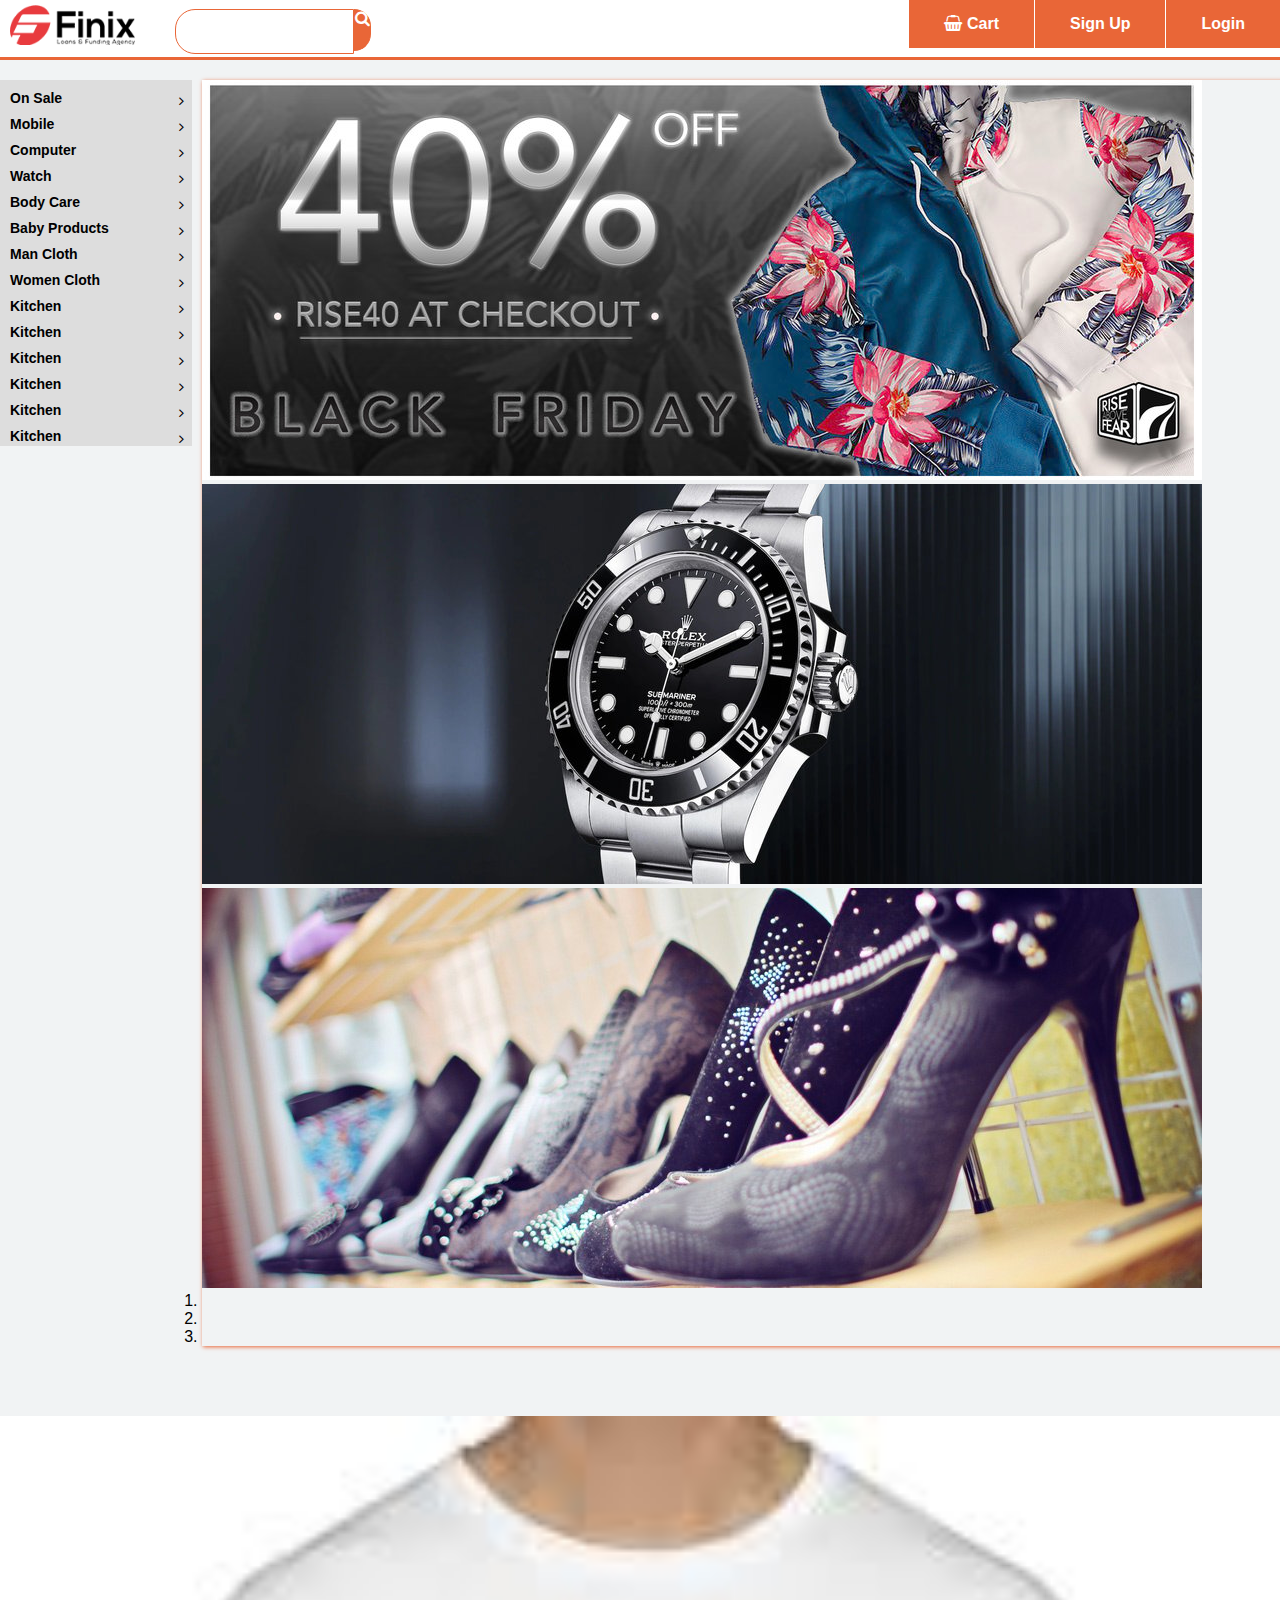
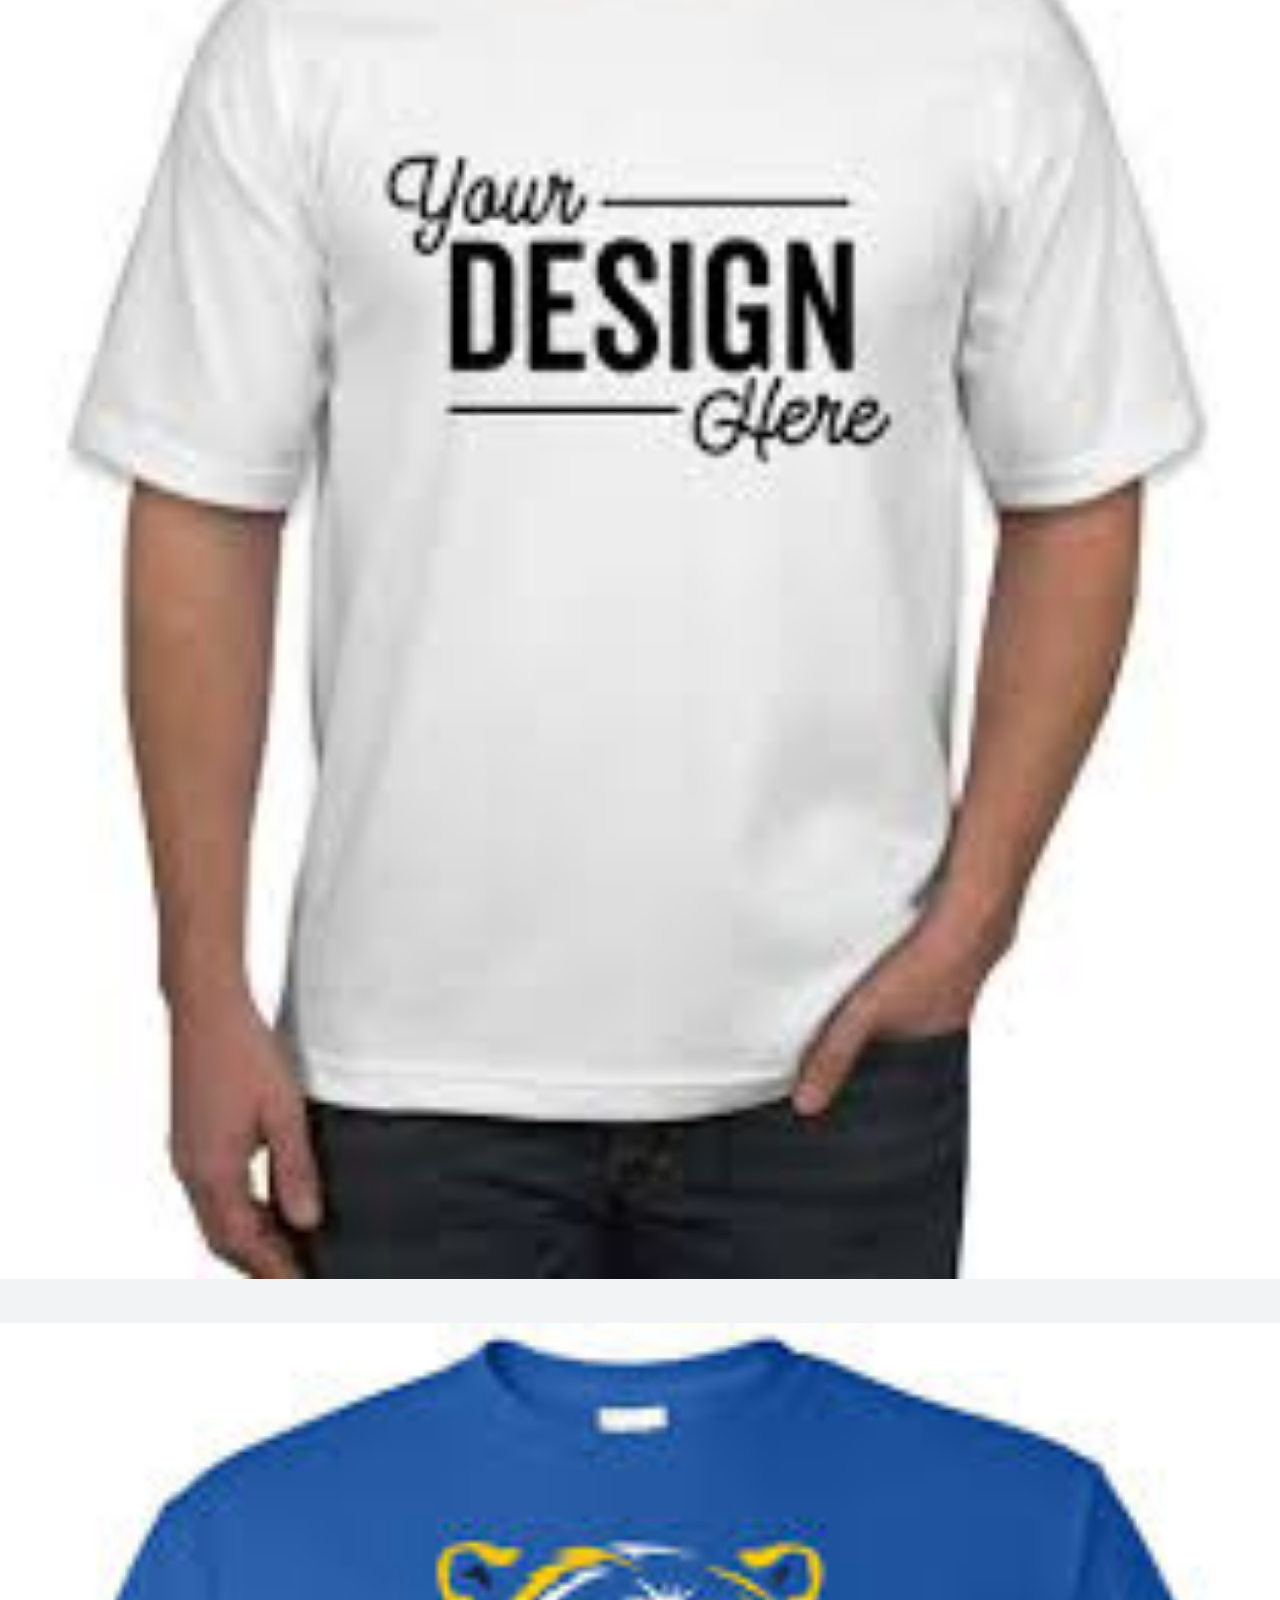
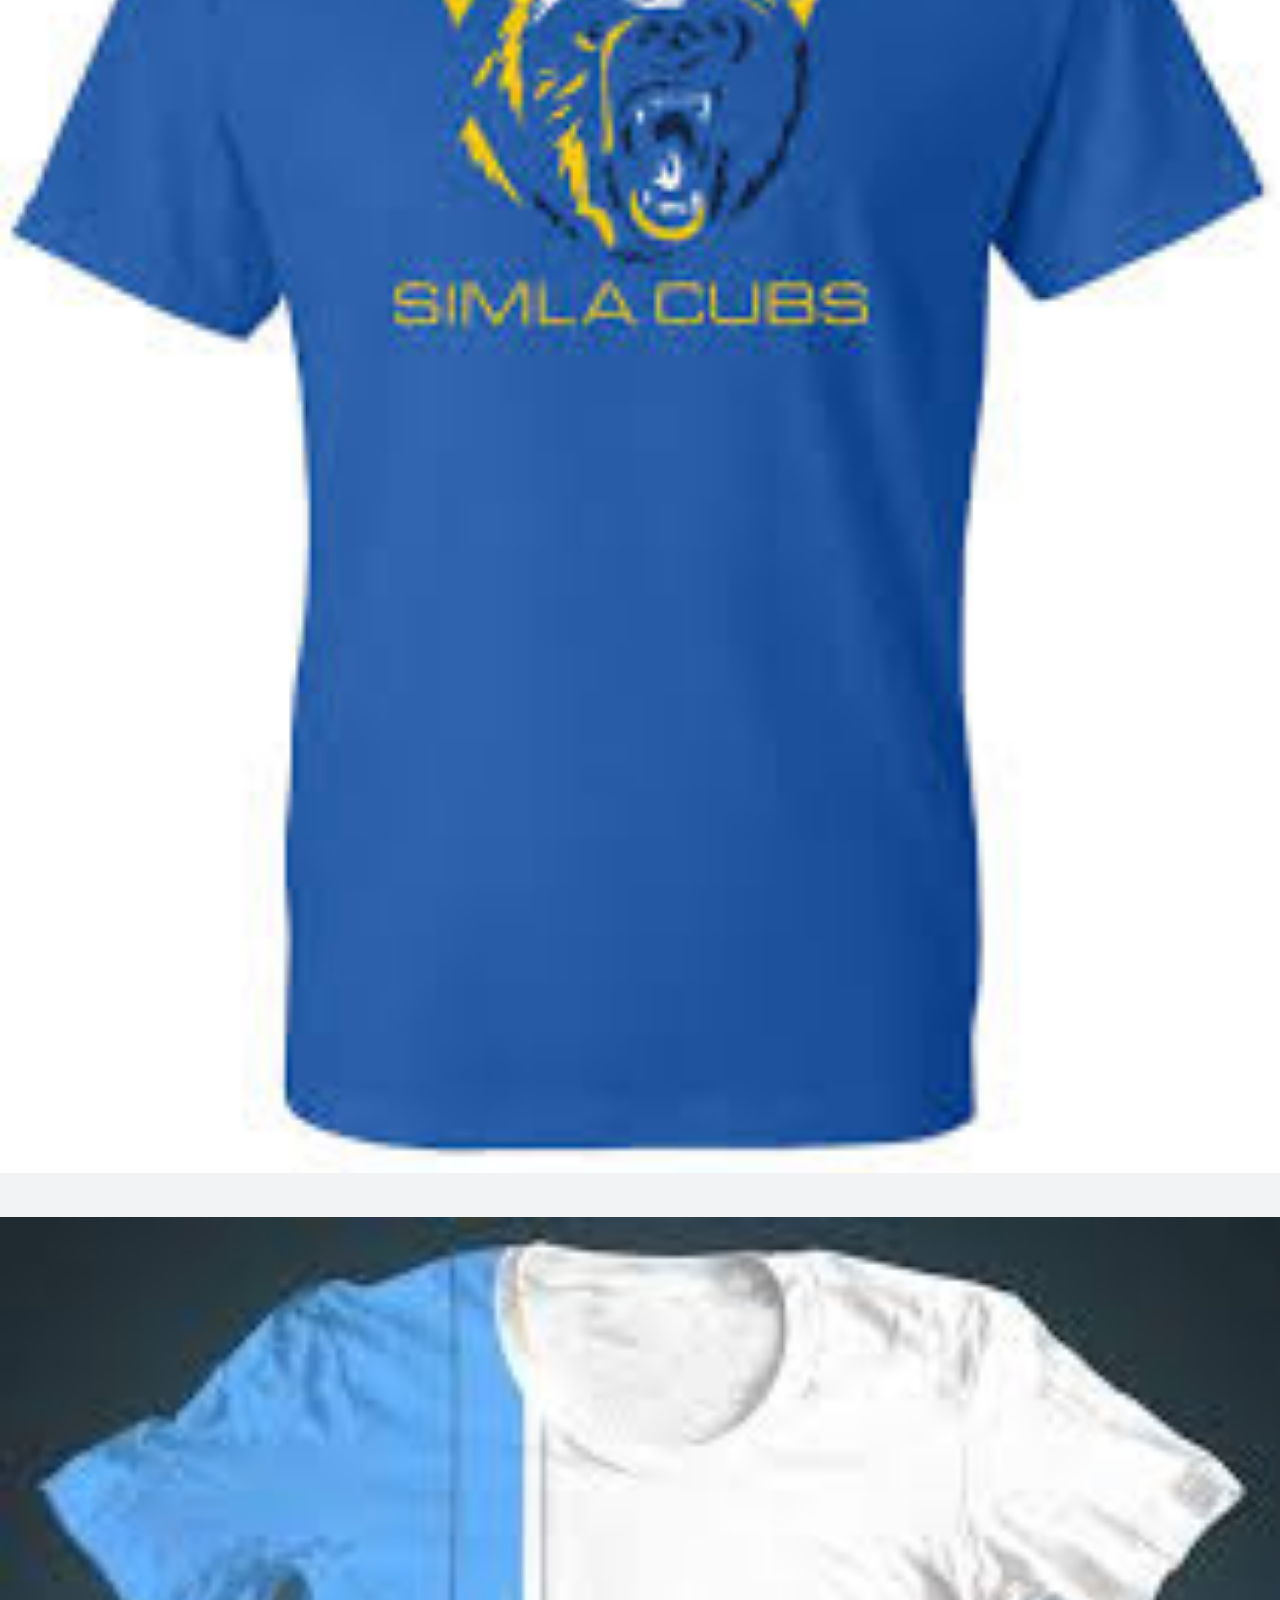
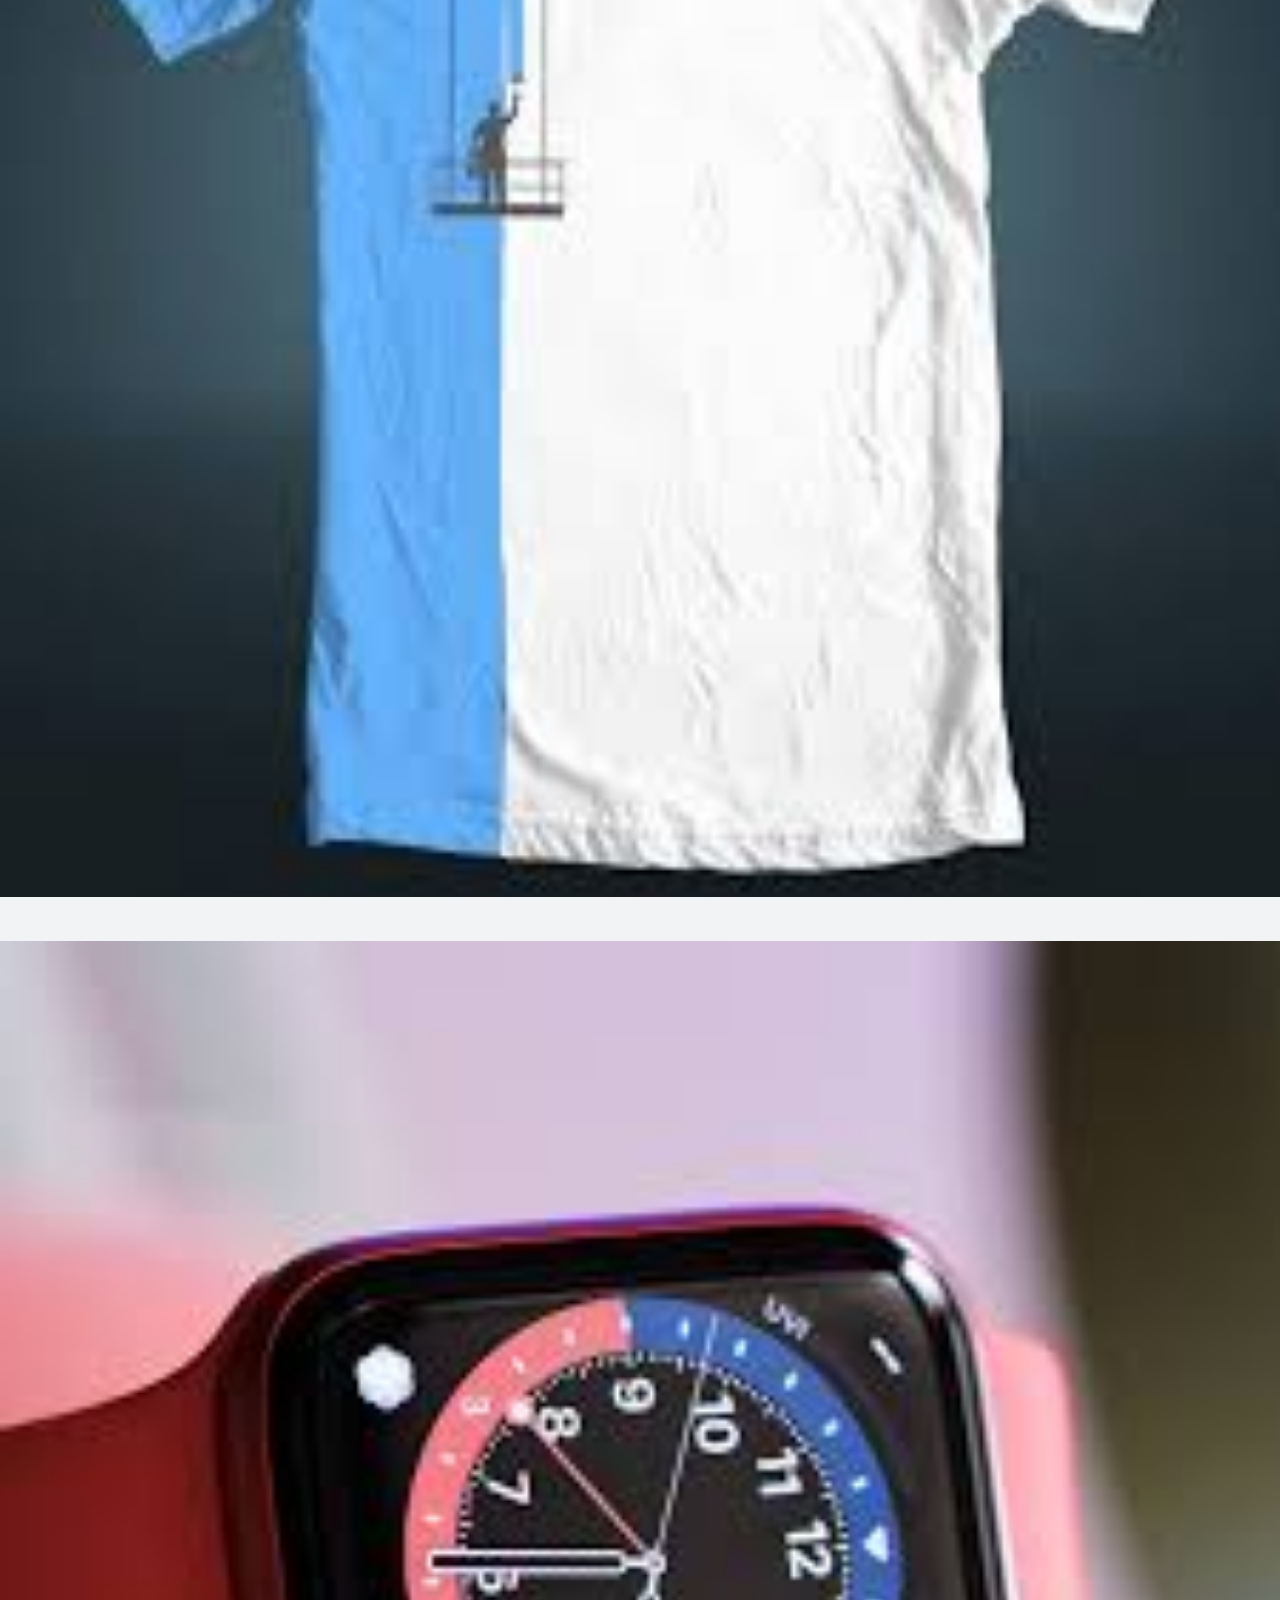
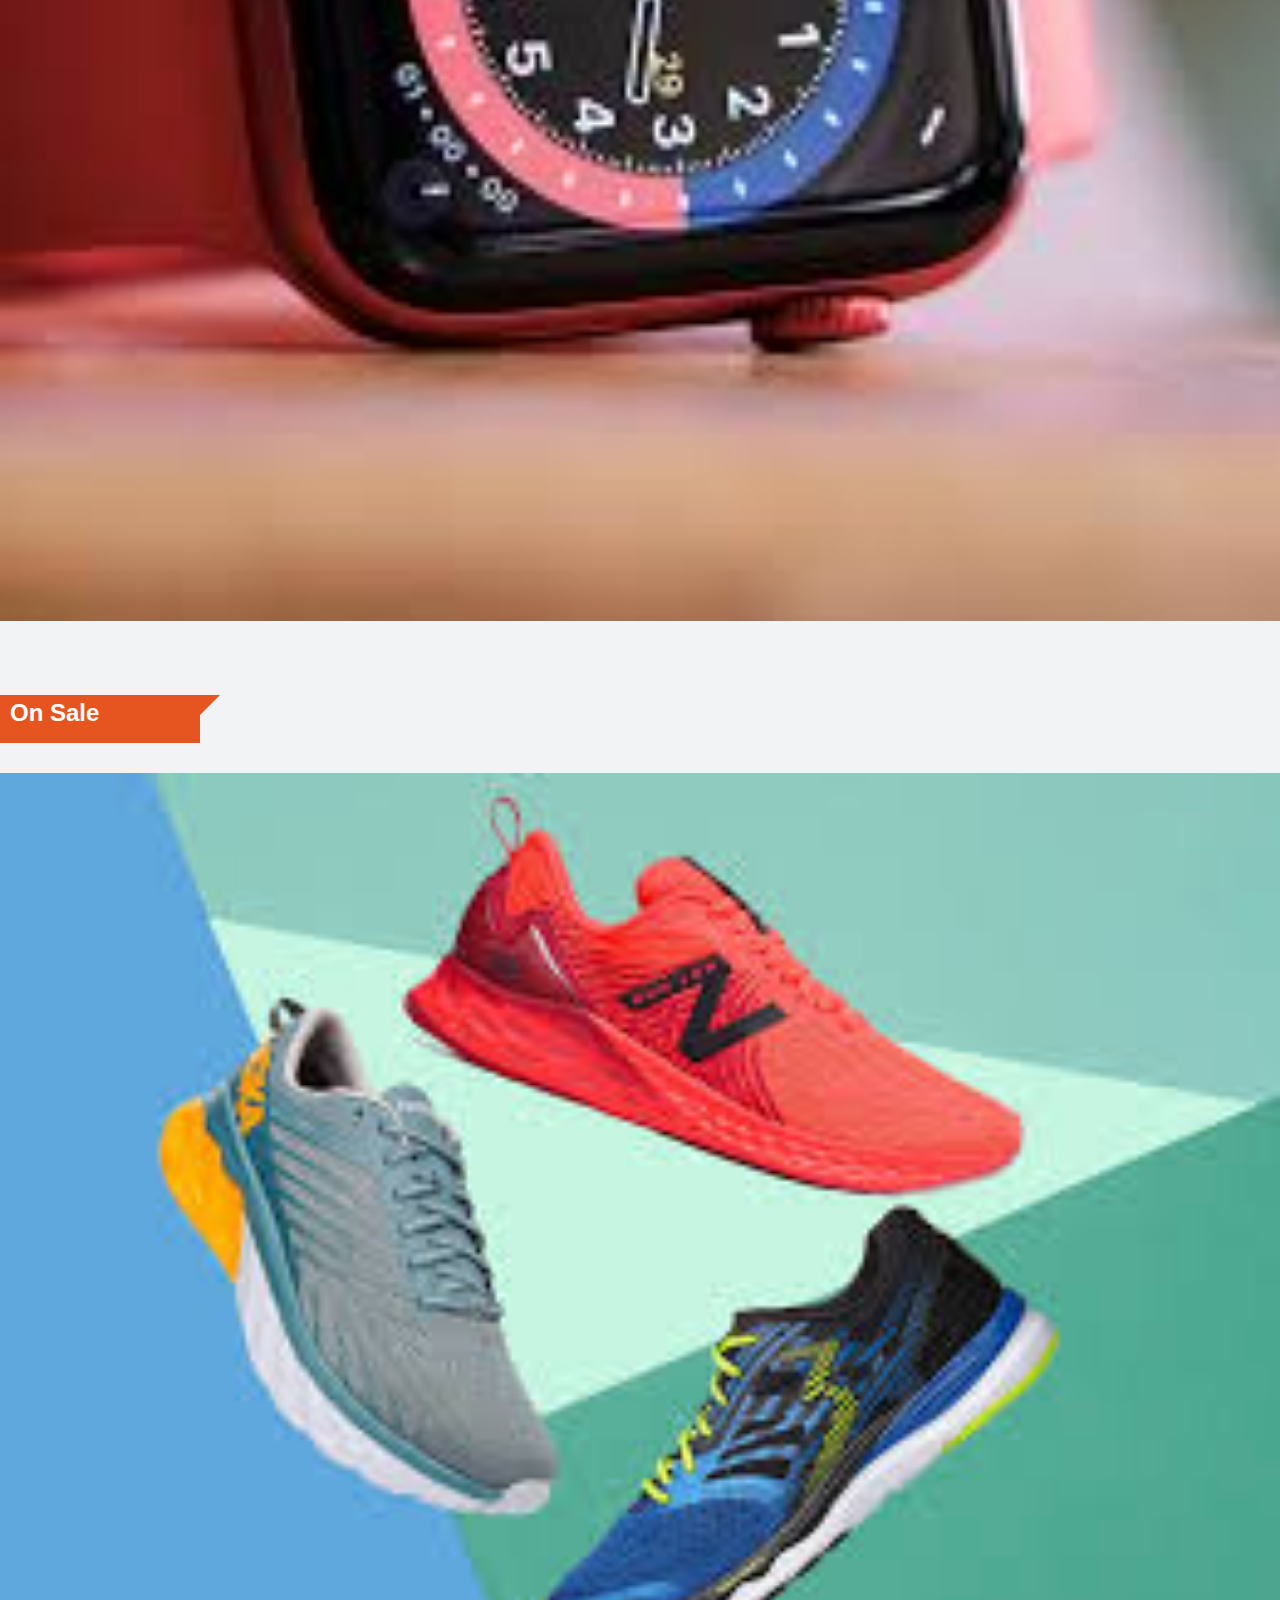
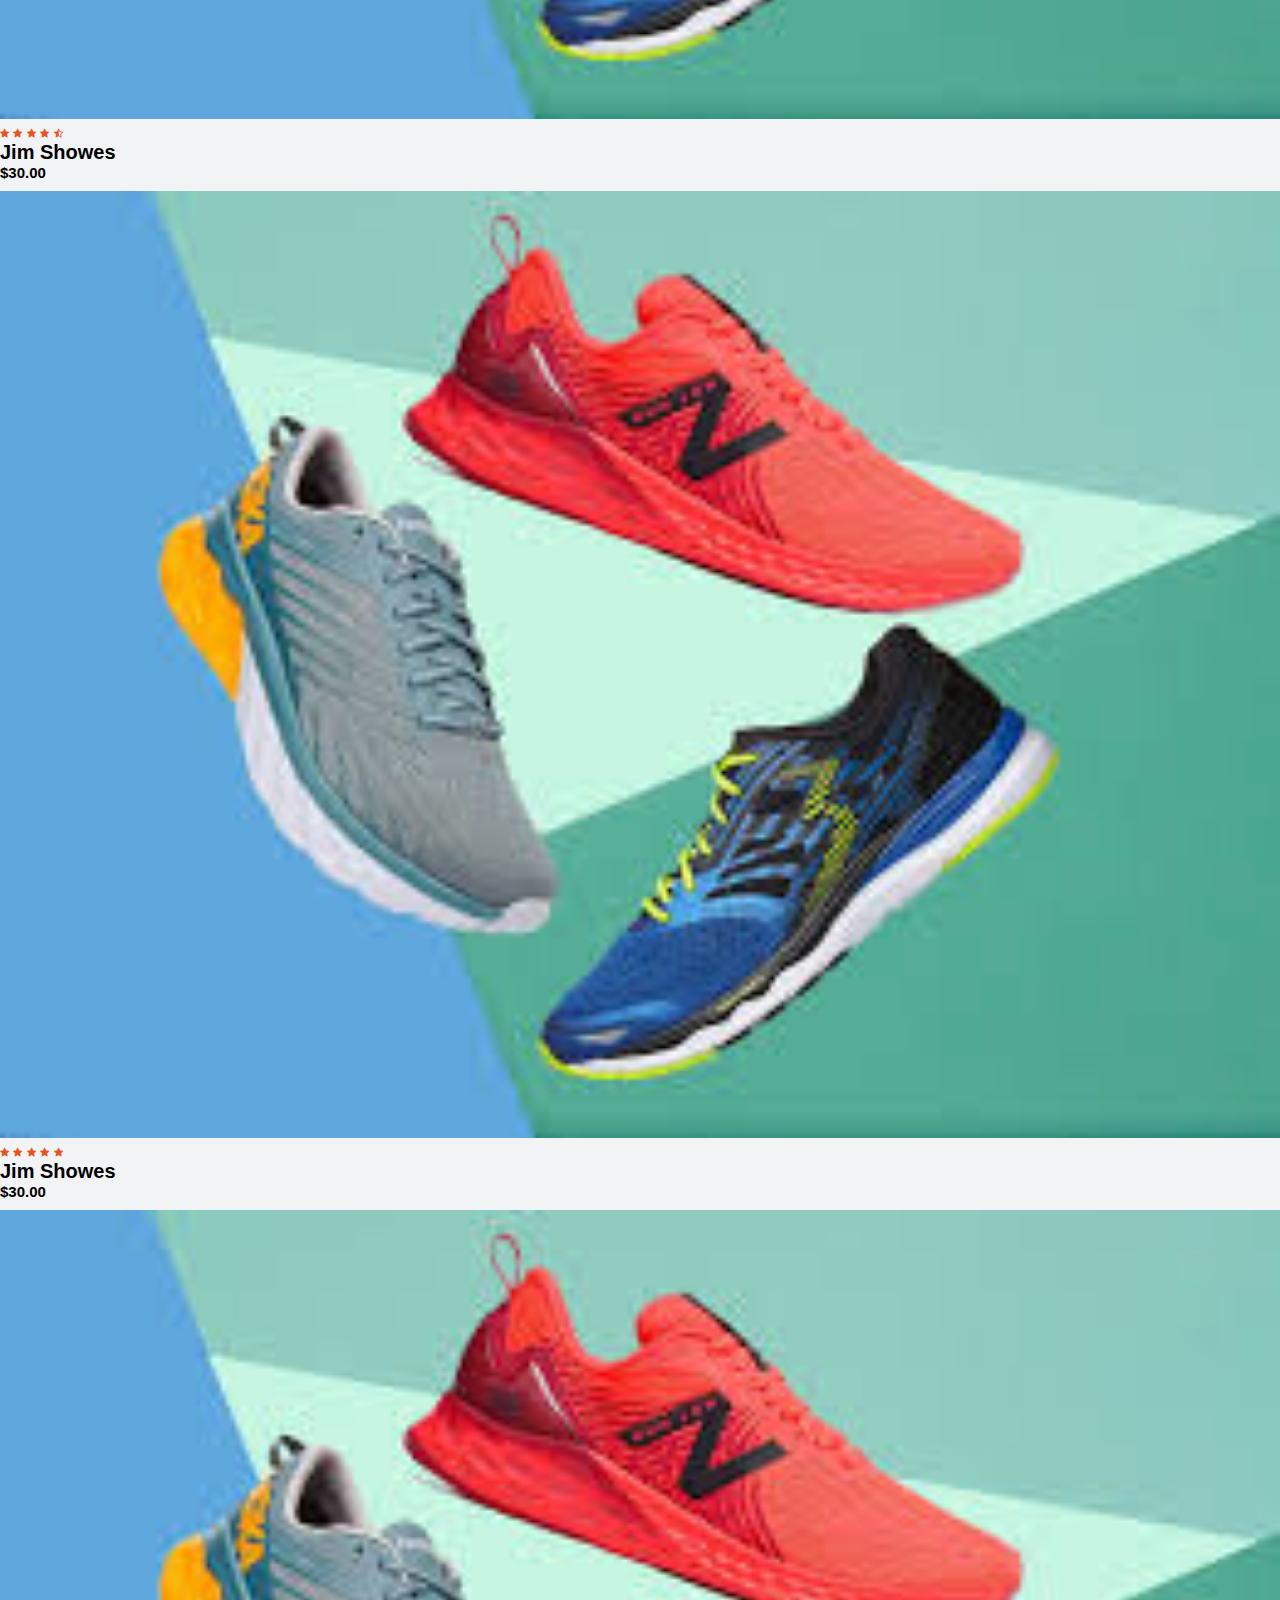
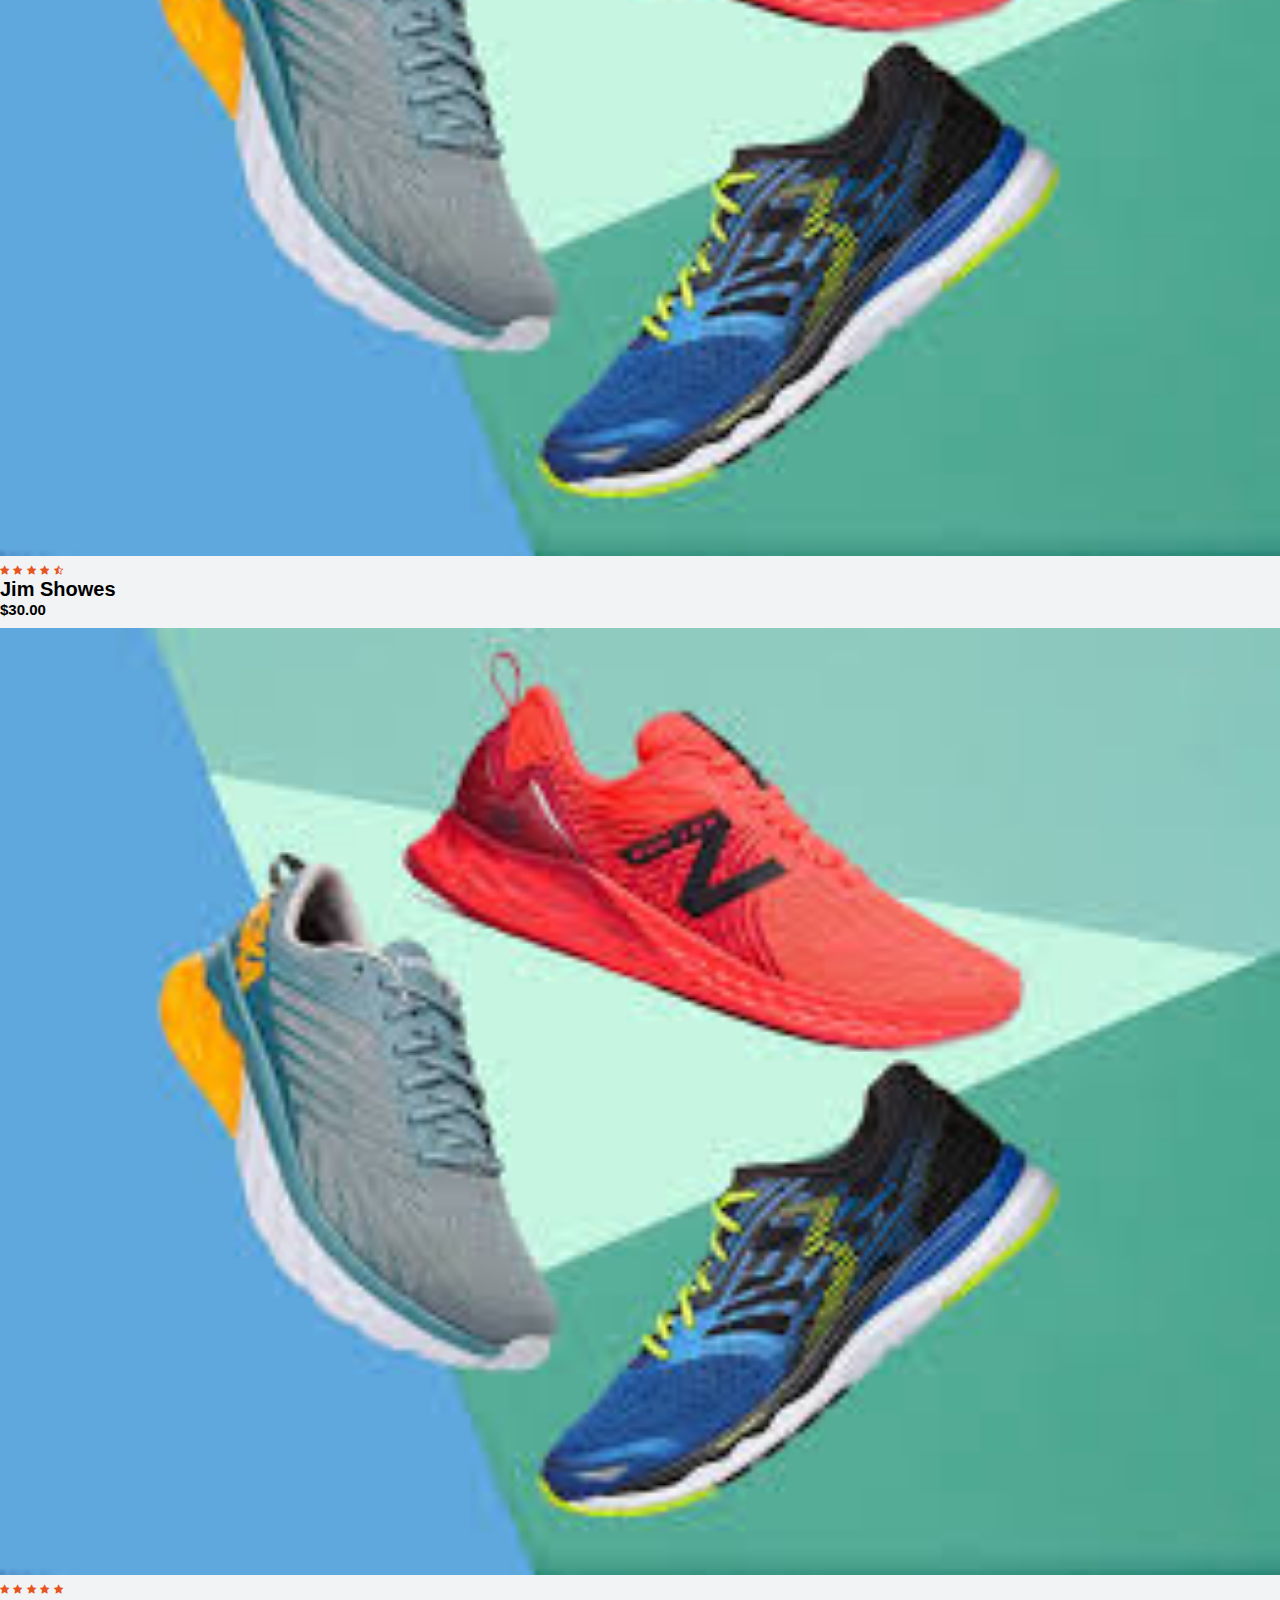
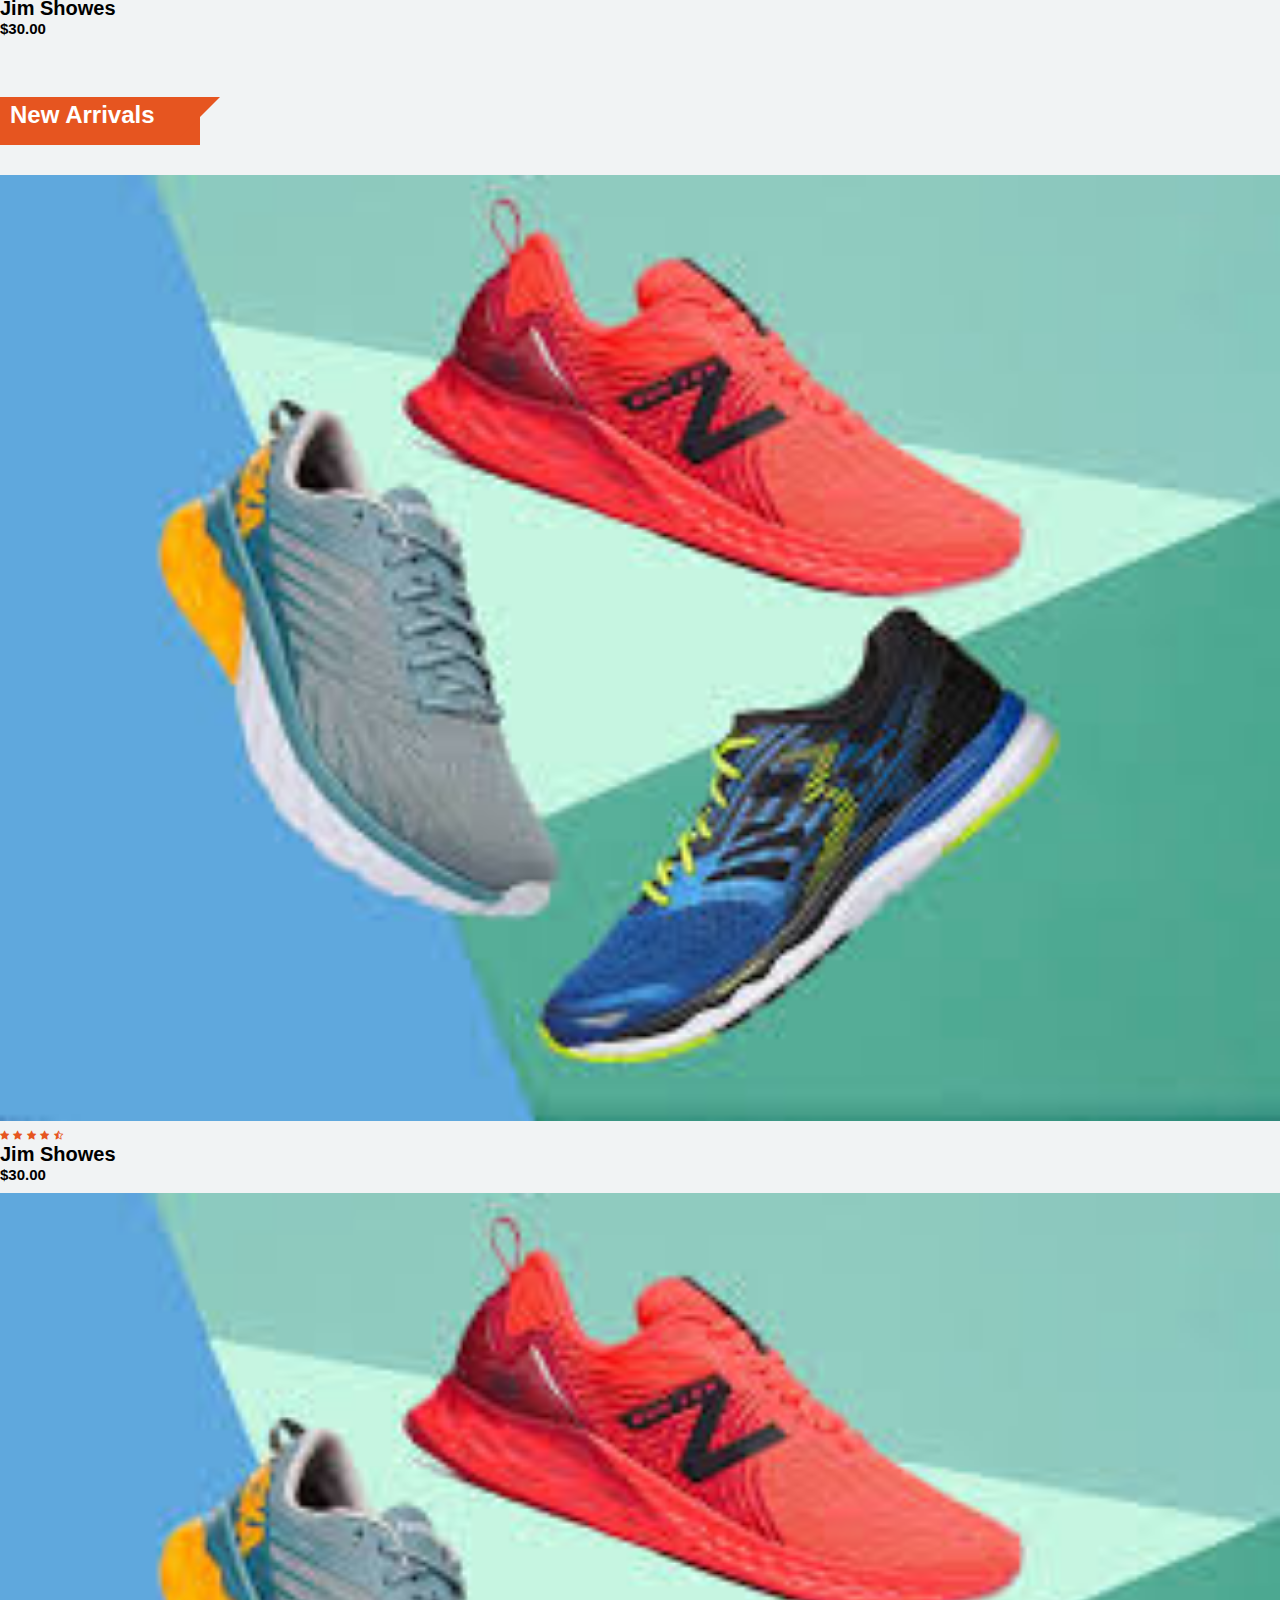
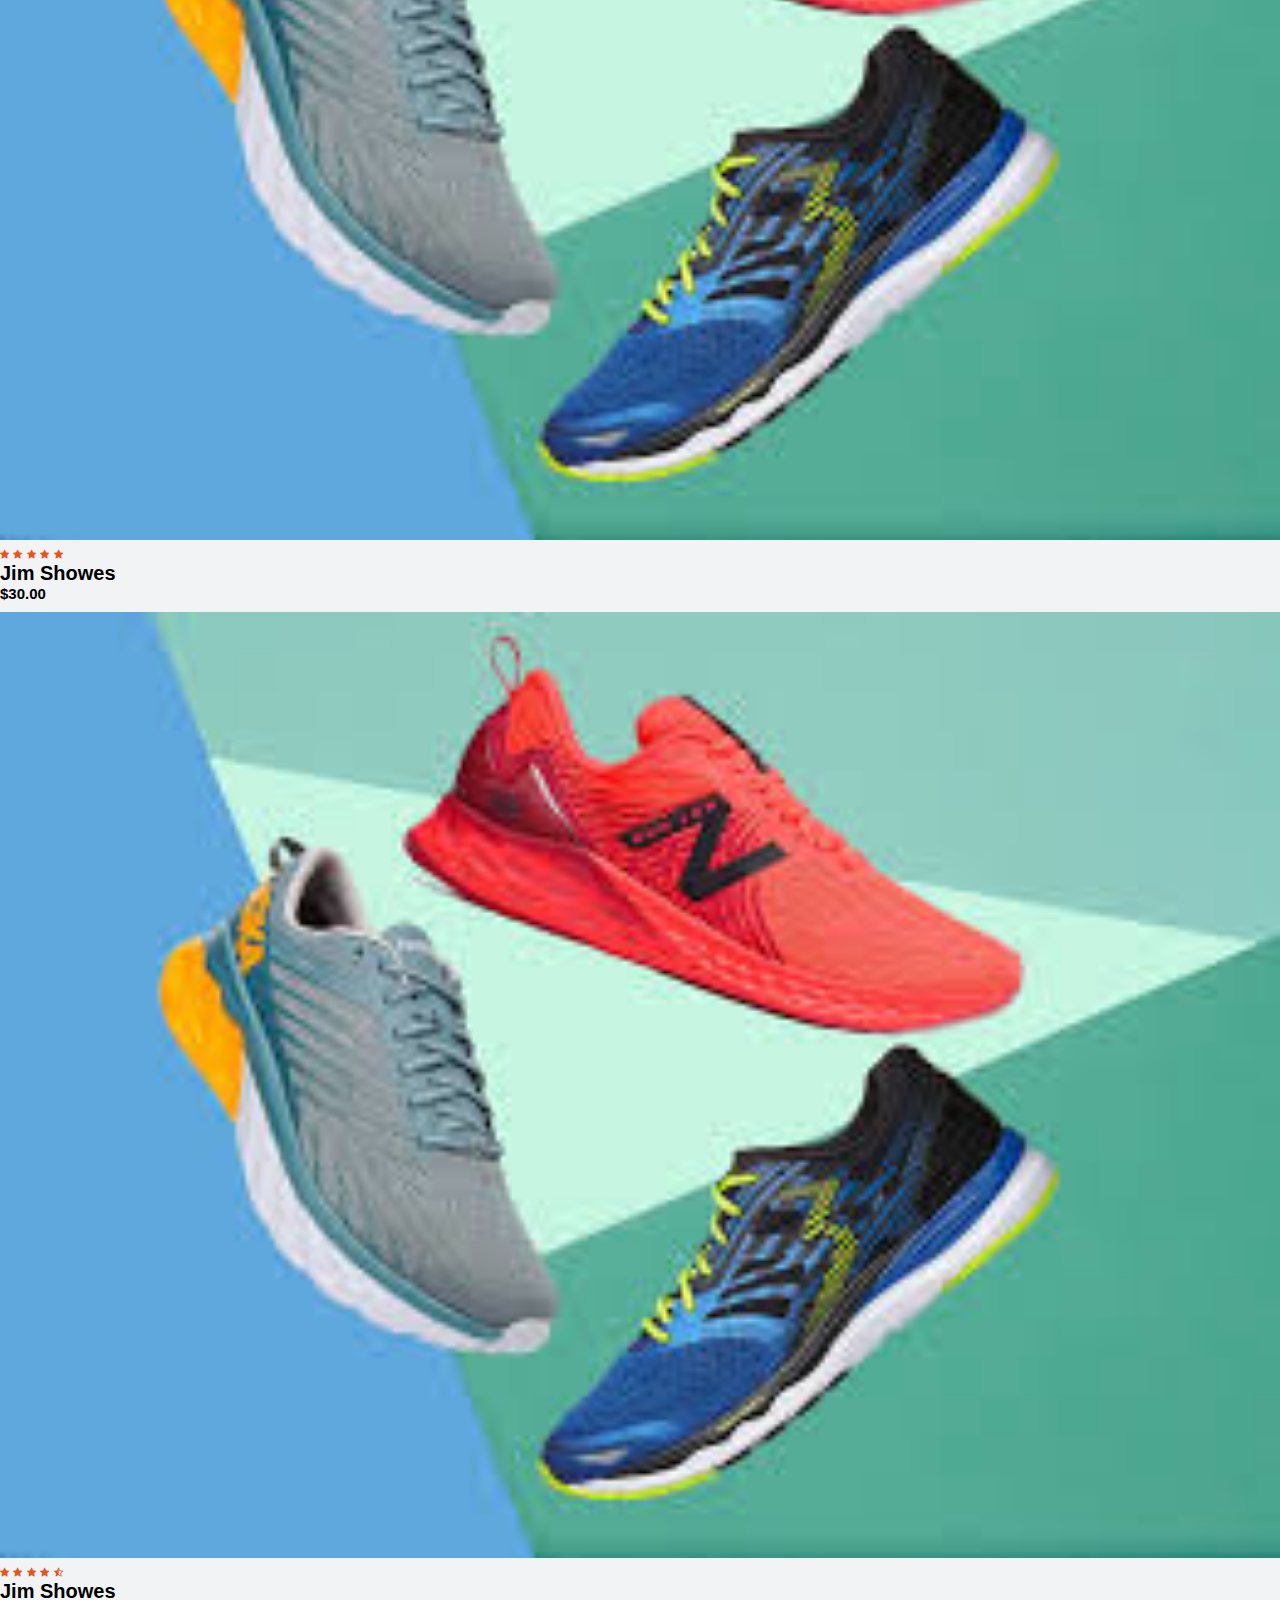
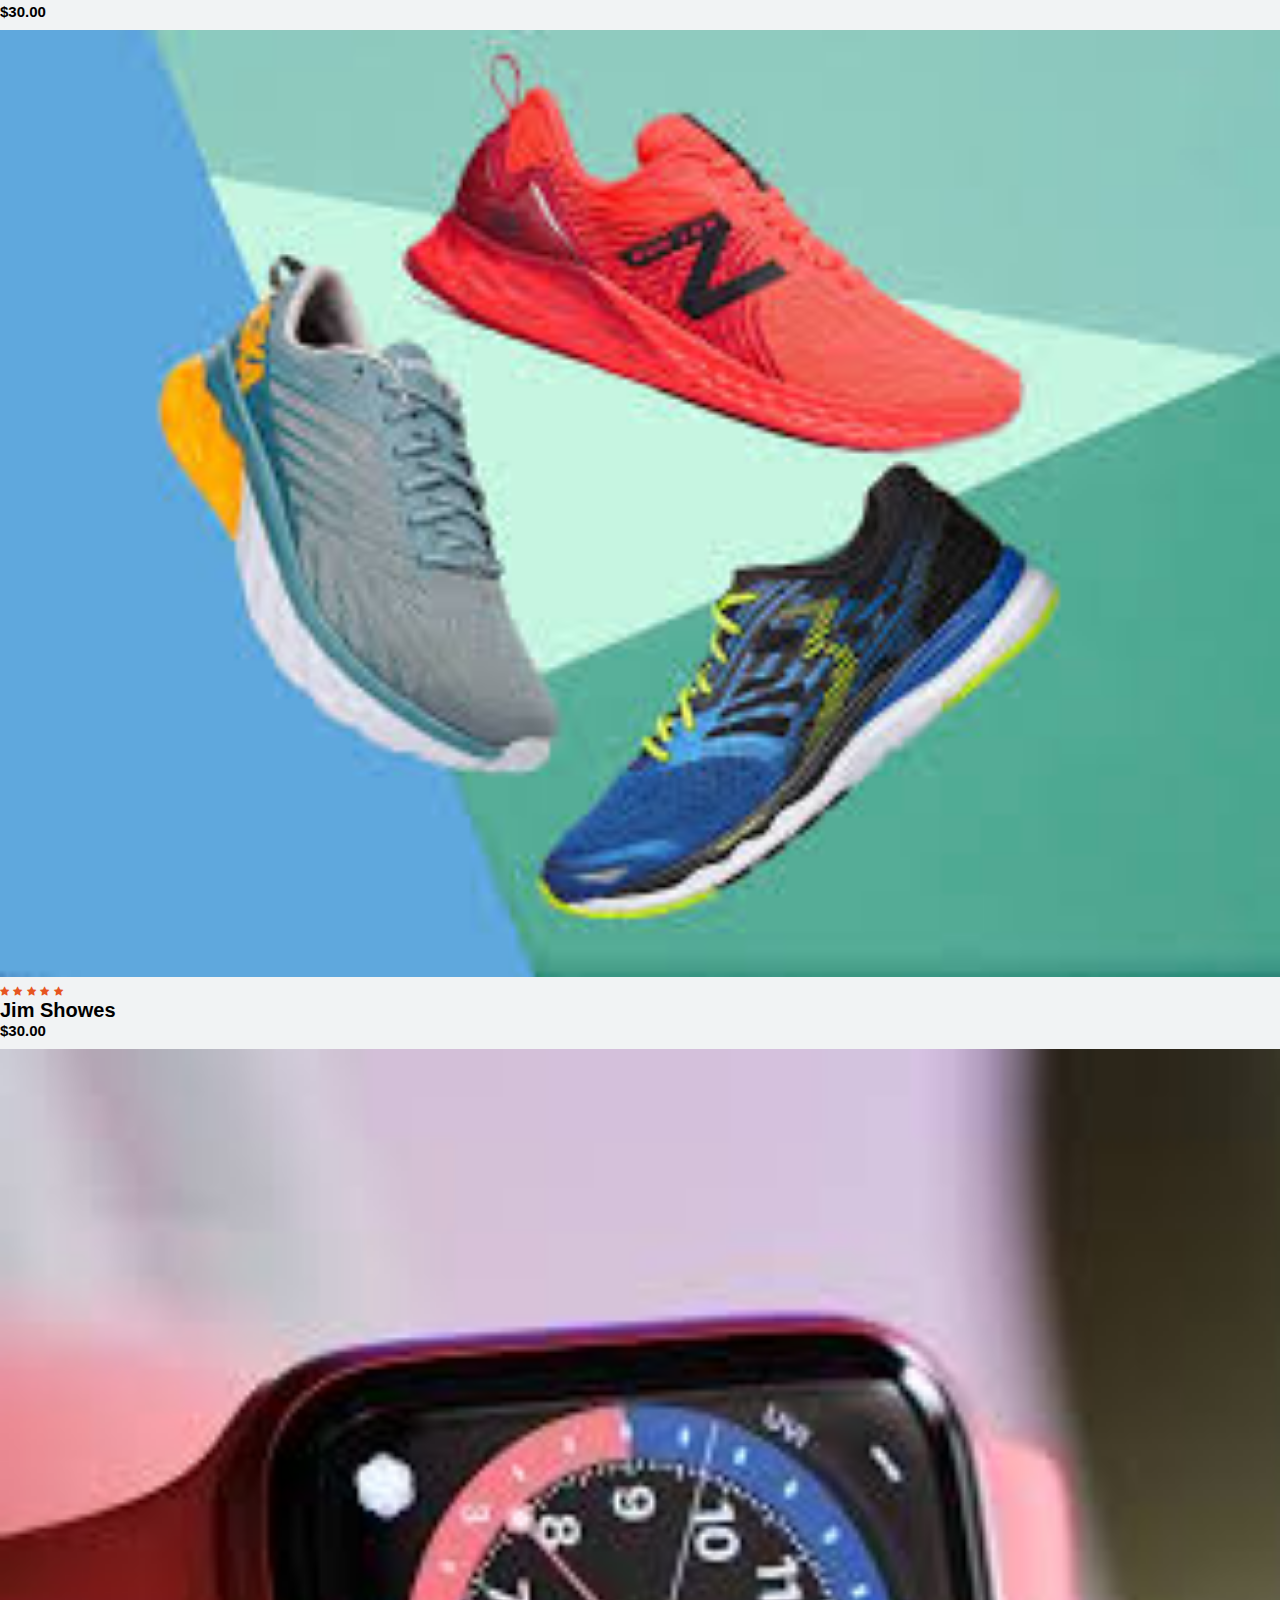
<file: index.html>
<!DOCTYPE html>
<html lang="en">
<head>
    <meta charset="UTF-8">
    <meta name="viewport" content="width=device-width, initial-scale=1.0">
    <link rel="stylesheet" href="style.css">
    <!--Bootstrap CSS-->
    <link rel="stylesheet" href="https://cdn.jsdelivr.net/npm/bootstrap@4.5.3/dist/css/bootstrap.min.css" integrity="sha384-TX8t27EcRE3e/ihU7zmQxVncDAy5uIKz4rEkgIXeMed4M0jlfIDPvg6uqKI2xXr2" crossorigin="anonymous">
    <!--Font Awsome-->
    <link rel="stylesheet" href="https://stackpath.bootstrapcdn.com/font-awesome/4.7.0/css/font-awesome.min.css">

    <title>Fashion</title>
</head>
<body>
    <div class="top-nav-bar">
        <div class="search-box">
            <i class="fa fa-bars" id="menu-btn" onclick="openmenu()"></i>
            <i class="fa fa-times"id="close-btn" onclick="closemenu()"></i>
            <a href="product.html"><img src="images/logo.png" alt="" class="logo"></a>
            <input type="text" class="form-control">
            <span class="input-group-text"><i class="fa fa-search"></i></span>
        </div>
        <div class="menu-bar">
            <ul>
                <li><a href="#"><i class="fa fa-shopping-basket" ></i>Cart</a></li>
                <li><a href="#">Sign Up</a></li>
                <li><a href="#">Login</a></li>
            </ul>
        </div>
    </div>

    <!--Header-->
    <section class="header">
        <div class="side-menu" id="side-menu">
            <ul>
                <li>On Sale<i class="fa fa-angle-right"></i>
                 <ul>
                    <li>Sub Menu1</li>
                    <li>Sub Menu1</li>
                    <li>Sub Menu1</li>
                    <li>Sub Menu1</li>
                 </ul>
                </li>
                <li>Mobile<i class="fa fa-angle-right" ></i>
                    <ul>
                        <li>Sub Menu2</li>
                        <li>Sub Menu2</li>
                        <li>Sub Menu2</li>
                        <li>Sub Menu2</li>
                     </ul>
                </li>
                <li>Computer<i class="fa fa-angle-right"></i>
                    <ul>
                        <li>Sub Menu3</li>
                        <li>Sub Menu3</li>
                        <li>Sub Menu3</li>
                        <li>Sub Menu3</li>
                     </ul>
                </li>
                <li>Watch<i class="fa fa-angle-right"></i>
                    <ul>
                        <li>Sub Menu3</li>
                        <li>Sub Menu3</li>
                        <li>Sub Menu3</li>
                        <li>Sub Menu3</li>
                     </ul>
                </li>
                <li>Body Care<i class="fa fa-angle-right"></i>
                    <ul>
                        <li>Sub Menu3</li>
                        <li>Sub Menu3</li>
                        <li>Sub Menu3</li>
                        <li>Sub Menu3</li>
                     </ul>
                </li>
                <li>Baby Products<i class="fa fa-angle-right"></i>
                    <ul>
                        <li>Sub Menu3</li>
                        <li>Sub Menu3</li>
                        <li>Sub Menu3</li>
                        <li>Sub Menu3</li>
                     </ul>
                </li>
                <li>Man Cloth<i class="fa fa-angle-right"></i>
                    <ul>
                        <li>Sub Menu3</li>
                        <li>Sub Menu3</li>
                        <li>Sub Menu3</li>
                        <li>Sub Menu3</li>
                     </ul>
                </li>
                <li>Women Cloth<i class="fa fa-angle-right"></i>
                    <ul>
                        <li>Sub Menu3</li>
                        <li>Sub Menu3</li>
                        <li>Sub Menu3</li>
                        <li>Sub Menu3</li>
                     </ul>
                </li>
                <li>Kitchen<i class="fa fa-angle-right"></i>
                    <ul>
                        <li>Sub Menu3</li>
                        <li>Sub Menu3</li>
                        <li>Sub Menu3</li>
                        <li>Sub Menu3</li>
                     </ul>
                </li>
                <li>Kitchen<i class="fa fa-angle-right"></i>
                    <ul>
                        <li>Sub Menu3</li>
                        <li>Sub Menu3</li>
                        <li>Sub Menu3</li>
                        <li>Sub Menu3</li>
                     </ul>
                </li>
                <li>Kitchen<i class="fa fa-angle-right"></i>
                    <ul>
                        <li>Sub Menu3</li>
                        <li>Sub Menu3</li>
                        <li>Sub Menu3</li>
                        <li>Sub Menu3</li>
                     </ul>
                </li>
                <li>Kitchen<i class="fa fa-angle-right"></i>
                    <ul>
                        <li>Sub Menu3</li>
                        <li>Sub Menu3</li>
                        <li>Sub Menu3</li>
                        <li>Sub Menu3</li>
                     </ul>
                </li>
                <li>Kitchen<i class="fa fa-angle-right"></i>
                    <ul>
                        <li>Sub Menu3</li>
                        <li>Sub Menu3</li>
                        <li>Sub Menu3</li>
                        <li>Sub Menu3</li>
                     </ul>
                </li>
                <li>Kitchen<i class="fa fa-angle-right"></i>
                    <ul>
                        <li>Sub Menu3</li>
                        <li>Sub Menu3</li>
                        <li>Sub Menu3</li>
                        <li>Sub Menu3</li>
                     </ul>
                </li>
             </ul>
        </div>
        <!--Slider-->
        <div class="slider">
        <div id="slider" class="carousel slide carousel-fade" data-ride="carousel">
            <div class="carousel-inner">
              <div class="carousel-item active">
                <img src="images/o.jpg" class="d-block w-100 ">
              </div>
              <div class="carousel-item">
                <img src="images/w.jpg" class="d-block w-100 " >
              </div>
              <div class="carousel-item">
                <img src="images/s.jpg" class="d-block w-100">
              </div>
            </div>
            <ol class="carousel-indicators">
                <li data-target="#slider" data-slide-to="0" class="active"></li>
                <li data-target="#slider" data-slide-to="1"></li>
                <li data-target="#slider" data-slide-to="2"></li>
              </ol>
          </div>
        </div>
    </section>
    <!--Categories-->
    <section class="feature-categories">
        <div class="container">
            <div class="row">
                <div class="col-md-3">
                    <img src="images/download2.jfif" alt="">
                </div>
                <div class="col-md-3">
                    <img src="images/download3.jfif" alt="">
                </div>
                <div class="col-md-3">
                    <img src="images/download.jfif" alt="">
                </div>
                <div class="col-md-3">
                    <img src="images/download4.jfif" alt="">
                </div>
            </div>
        </div>
    </section>

    <!--Sale Products-->
    <section class="on-sale">
        <div class="container">
            <div class="title-box">
                <h2>On Sale</h2>
            </div>
            <div class="row">
                <div class="col-md-3">
                    <div class="product-top">
                        <a href="product.html"><img src="images/download5.jfif" alt=""></a>
                        <div class="overlay-right">
                            <button type="button" class="btn btn-secondary" title="Quick Shop"><i class="fa fa-eye"></i></button>
                            <button type="button" class="btn btn-secondary" title="Add to Wishlist"><i class="fa fa-heart-o"></i></button>
                            <button type="button" class="btn btn-secondary" title="Add to Cart"><i class="fa fa-shopping-cart"></i></button>
                        </div>
                    </div>
                    <div class="product-bottom text-center">
                        <i class="fa fa-star"></i>
                        <i class="fa fa-star"></i>
                        <i class="fa fa-star"></i>
                        <i class="fa fa-star"></i>
                        <i class="fa fa-star-half-o"></i>
                        <h3>Jim Showes</h3>
                        <h5>$30.00</h5>
                    </div>
                </div>
                <div class="col-md-3">
                    <div class="product-top">
                        <a href="product.html"><img src="images/download5.jfif" alt=""></a>
                        <div class="overlay-right">
                            <button type="button" class="btn btn-secondary" title="Quick Shop"><i class="fa fa-eye"></i></button>
                            <button type="button" class="btn btn-secondary" title="Add to Wishlist"><i class="fa fa-heart-o"></i></button>
                            <button type="button" class="btn btn-secondary" title="Add to Cart"><i class="fa fa-shopping-cart"></i></button>
                        </div>
                    </div>
                    <div class="product-bottom text-center">
                        <i class="fa fa-star"></i>
                        <i class="fa fa-star"></i>
                        <i class="fa fa-star"></i>
                        <i class="fa fa-star"></i>
                        <i class="fa fa-star"></i>
                        <h3>Jim Showes</h3>
                        <h5>$30.00</h5>
                    </div>
                </div>
                <div class="col-md-3">
                    <div class="product-top">
                        <a href="product.html"><img src="images/download5.jfif" alt=""></a>
                        <div class="overlay-right">
                            <button type="button" class="btn btn-secondary" title="Quick Shop"><i class="fa fa-eye"></i></button>
                            <button type="button" class="btn btn-secondary" title="Add to Wishlist"><i class="fa fa-heart-o"></i></button>
                            <button type="button" class="btn btn-secondary" title="Add to Cart"><i class="fa fa-shopping-cart"></i></button>
                        </div>
                    </div>
                    <div class="product-bottom text-center">
                        <i class="fa fa-star"></i>
                        <i class="fa fa-star"></i>
                        <i class="fa fa-star"></i>
                        <i class="fa fa-star"></i>
                        <i class="fa fa-star-half-o"></i>
                        <h3>Jim Showes</h3>
                        <h5>$30.00</h5>
                    </div>
                </div>
                <div class="col-md-3">
                    <div class="product-top">
                        <a href="product.html"><img src="images/download5.jfif" alt=""></a>
                        <div class="overlay-right">
                            <button type="button" class="btn btn-secondary" title="Quick Shop"><i class="fa fa-eye"></i></button>
                            <button type="button" class="btn btn-secondary" title="Add to Wishlist"><i class="fa fa-heart-o"></i></button>
                            <button type="button" class="btn btn-secondary" title="Add to Cart"><i class="fa fa-shopping-cart"></i></button>
                        </div>
                    </div>
                    <div class="product-bottom text-center">
                        <i class="fa fa-star"></i>
                        <i class="fa fa-star"></i>
                        <i class="fa fa-star"></i>
                        <i class="fa fa-star"></i>
                        <i class="fa fa-star"></i>
                        <h3>Jim Showes</h3>
                        <h5>$30.00</h5>
                    </div>
                </div>
            </div>
       </div>
    </section>

    <!--New Products-->
    <section class="new-products">
        <div class="container">
            <div class="title-box">
                <h2>New Arrivals</h2>
            </div>
            <div class="row">
                <div class="col-md-3">
                    <div class="product-top">
                        <a href="product.html"> <img src="images/download5.jfif" alt=""></a>
                        <div class="overlay-right">
                            <button type="button" class="btn btn-secondary" title="Quick Shop"><i class="fa fa-eye"></i></button>
                            <button type="button" class="btn btn-secondary" title="Add to Wishlist"><i class="fa fa-heart-o"></i></button>
                            <button type="button" class="btn btn-secondary" title="Add to Cart"><i class="fa fa-shopping-cart"></i></button>
                        </div>
                    </div>
                    <div class="product-bottom text-center">
                        <i class="fa fa-star"></i>
                        <i class="fa fa-star"></i>
                        <i class="fa fa-star"></i>
                        <i class="fa fa-star"></i>
                        <i class="fa fa-star-half-o"></i>
                        <h3>Jim Showes</h3>
                        <h5>$30.00</h5>
                    </div>
                </div>
                <div class="col-md-3">
                    <div class="product-top">
                        <a href="product.html"> <img src="images/download5.jfif" alt=""></a>
                        <div class="overlay-right">
                            <button type="button" class="btn btn-secondary" title="Quick Shop"><i class="fa fa-eye"></i></button>
                            <button type="button" class="btn btn-secondary" title="Add to Wishlist"><i class="fa fa-heart-o"></i></button>
                            <button type="button" class="btn btn-secondary" title="Add to Cart"><i class="fa fa-shopping-cart"></i></button>
                        </div>
                    </div>
                    <div class="product-bottom text-center">
                        <i class="fa fa-star"></i>
                        <i class="fa fa-star"></i>
                        <i class="fa fa-star"></i>
                        <i class="fa fa-star"></i>
                        <i class="fa fa-star"></i>
                        <h3>Jim Showes</h3>
                        <h5>$30.00</h5>
                    </div>
                </div>
                <div class="col-md-3">
                    <div class="product-top">
                        <a href="product.html"><img src="images/download5.jfif" alt=""></a>
                        <div class="overlay-right">
                            <button type="button" class="btn btn-secondary" title="Quick Shop"><i class="fa fa-eye"></i></button>
                            <button type="button" class="btn btn-secondary" title="Add to Wishlist"><i class="fa fa-heart-o"></i></button>
                            <button type="button" class="btn btn-secondary" title="Add to Cart"><i class="fa fa-shopping-cart"></i></button>
                        </div>
                    </div>
                    <div class="product-bottom text-center">
                        <i class="fa fa-star"></i>
                        <i class="fa fa-star"></i>
                        <i class="fa fa-star"></i>
                        <i class="fa fa-star"></i>
                        <i class="fa fa-star-half-o"></i>
                        <h3>Jim Showes</h3>
                        <h5>$30.00</h5>
                    </div>
                </div>
                <div class="col-md-3">
                    <div class="product-top">
                        <a href="product.html"><img src="images/download5.jfif" alt=""></a>
                        <div class="overlay-right">
                            <button type="button" class="btn btn-secondary" title="Quick Shop"><i class="fa fa-eye"></i></button>
                            <button type="button" class="btn btn-secondary" title="Add to Wishlist"><i class="fa fa-heart-o"></i></button>
                            <button type="button" class="btn btn-secondary" title="Add to Cart"><i class="fa fa-shopping-cart"></i></button>
                        </div>
                    </div>
                    <div class="product-bottom text-center">
                        <i class="fa fa-star"></i>
                        <i class="fa fa-star"></i>
                        <i class="fa fa-star"></i>
                        <i class="fa fa-star"></i>
                        <i class="fa fa-star"></i>
                        <h3>Jim Showes</h3>
                        <h5>$30.00</h5>
                    </div>
                </div>


                <div class="col-md-3">
                    <div class="product-top">
                        <a href="product.html"><img src="images/download4.jfif" alt=""></a>
                        <div class="overlay-right">
                            <button type="button" class="btn btn-secondary" title="Quick Shop"><i class="fa fa-eye"></i></button>
                            <button type="button" class="btn btn-secondary" title="Add to Wishlist"><i class="fa fa-heart-o"></i></button>
                            <button type="button" class="btn btn-secondary" title="Add to Cart"><i class="fa fa-shopping-cart"></i></button>
                        </div>
                    </div>
                    <div class="product-bottom text-center">
                        <i class="fa fa-star"></i>
                        <i class="fa fa-star"></i>
                        <i class="fa fa-star"></i>
                        <i class="fa fa-star"></i>
                        <i class="fa fa-star-half-o"></i>
                        <h3>Jim Showes</h3>
                        <h5>$30.00</h5>
                    </div>
                </div>
                <div class="col-md-3">
                    <div class="product-top">
                        <a href="product.html"><img src="images/download5.jfif" alt=""></a>
                        <div class="overlay-right">
                            <button type="button" class="btn btn-secondary" title="Quick Shop"><i class="fa fa-eye"></i></button>
                            <button type="button" class="btn btn-secondary" title="Add to Wishlist"><i class="fa fa-heart-o"></i></button>
                            <button type="button" class="btn btn-secondary" title="Add to Cart"><i class="fa fa-shopping-cart"></i></button>
                        </div>
                    </div>
                    <div class="product-bottom text-center">
                        <i class="fa fa-star"></i>
                        <i class="fa fa-star"></i>
                        <i class="fa fa-star"></i>
                        <i class="fa fa-star"></i>
                        <i class="fa fa-star"></i>
                        <h3>Jim Showes</h3>
                        <h5>$30.00</h5>
                    </div>
                </div>
                <div class="col-md-3">
                    <div class="product-top">
                        <a href="product.html"><img src="images/download4.jfif" alt=""></a>
                        <div class="overlay-right">
                            <button type="button" class="btn btn-secondary" title="Quick Shop"><i class="fa fa-eye"></i></button>
                            <button type="button" class="btn btn-secondary" title="Add to Wishlist"><i class="fa fa-heart-o"></i></button>
                            <button type="button" class="btn btn-secondary" title="Add to Cart"><i class="fa fa-shopping-cart"></i></button>
                        </div>
                    </div>
                    <div class="product-bottom text-center">
                        <i class="fa fa-star"></i>
                        <i class="fa fa-star"></i>
                        <i class="fa fa-star"></i>
                        <i class="fa fa-star"></i>
                        <i class="fa fa-star-half-o"></i>
                        <h3>Jim Showes</h3>
                        <h5>$30.00</h5>
                    </div>
                </div>
                <div class="col-md-3">
                    <div class="product-top">
                        <a href="product.html"><img src="images/download.jfif" alt=""></a>
                        <div class="overlay-right">
                            <button type="button" class="btn btn-secondary" title="Quick Shop"><i class="fa fa-eye"></i></button>
                            <button type="button" class="btn btn-secondary" title="Add to Wishlist"><i class="fa fa-heart-o"></i></button>
                            <button type="button" class="btn btn-secondary" title="Add to Cart"><i class="fa fa-shopping-cart"></i></button>
                        </div>
                    </div>
                    <div class="product-bottom text-center">
                        <i class="fa fa-star"></i>
                        <i class="fa fa-star"></i>
                        <i class="fa fa-star"></i>
                        <i class="fa fa-star"></i>
                        <i class="fa fa-star"></i>
                        <h3>Jim Showes</h3>
                        <h5>$30.00</h5>
                    </div>
                </div>
            </div>
       </div>
    </section>

    <!--Feature-->
    <section class="feature">
        <div class="container">
            <div class="row">
                <div class="col-md-4 feature-box">
                    <img src="images/image2.png" alt="">
                    <div class="feature-text">
                        <p><b>100% Original items </b>are available at company </p>
                    </div>
                </div>
                <div class="col-md-4 feature-box">
                    <img src="images/image4.png" alt="">
                    <div class="feature-text">
                        <p><b>100% Original items </b>are available at company </p>
                    </div>
                </div>
                <div class="col-md-4 feature-box">
                    <img src="images/image5.png" alt="">
                    <div class="feature-text">
                        <p><b>100% Original items </b>are available at company</p>
                    </div>
                </div>
            </div>
        </div>
    </section>

    <!--Footer-->
    <section class="footer">
        <div class="container tex-center">
            <div class="row">
                <div class="col-md-3">
                    <h1>Useful Link</h1>
                    <p>Privacy Policy</p>
                    <p>Terms of Use</p>
                    <p>Return Policy</p>
                    <p>Privacy Policy</p>
                </div>
                <div class="col-md-3">
                    <h1>Company</h1>
                    <p>About Us</p>
                    <p>Contact Us</p>
                    <p>Career</p>
                    <p>Affiliate</p>
                </div>
                <div class="col-md-3">
                    <h1> Follow Us On</h1>
                    <p><i class="fa fa-facebook-official"></i> Facebook</p>
                    <p><i class="fa fa-youtube-play"></i> Youtube</p>
                    <p><i class="fa fa-linkedin"></i> Linkedin</p>
                    <p><i class="fa fa-twitter"></i> Twitter</p>
                </div>
                <div class="col-md-3 footer-image">
                   <h1>Download App</h1>
                   <img src="images/v.png">
                </div>
            </div>
            <hr>
            <p class="copyright">Made By <i class="fa fa-heart-o"></i> Muntarin Islam</p>
        </div>
    </section>

    <script src="https://code.jquery.com/jquery-3.5.1.slim.min.js" integrity="sha384-DfXdz2htPH0lsSSs5nCTpuj/zy4C+OGpamoFVy38MVBnE+IbbVYUew+OrCXaRkfj" crossorigin="anonymous"></script>
    <script src="https://cdn.jsdelivr.net/npm/popper.js@1.16.1/dist/umd/popper.min.js" integrity="sha384-9/reFTGAW83EW2RDu2S0VKaIzap3H66lZH81PoYlFhbGU+6BZp6G7niu735Sk7lN" crossorigin="anonymous"></script>
    <script src="https://cdn.jsdelivr.net/npm/bootstrap@4.5.3/dist/js/bootstrap.min.js" integrity="sha384-w1Q4orYjBQndcko6MimVbzY0tgp4pWB4lZ7lr30WKz0vr/aWKhXdBNmNb5D92v7s" crossorigin="anonymous"></script>

    <script src="main.js"></script>
    
</body>
</html>
</file>
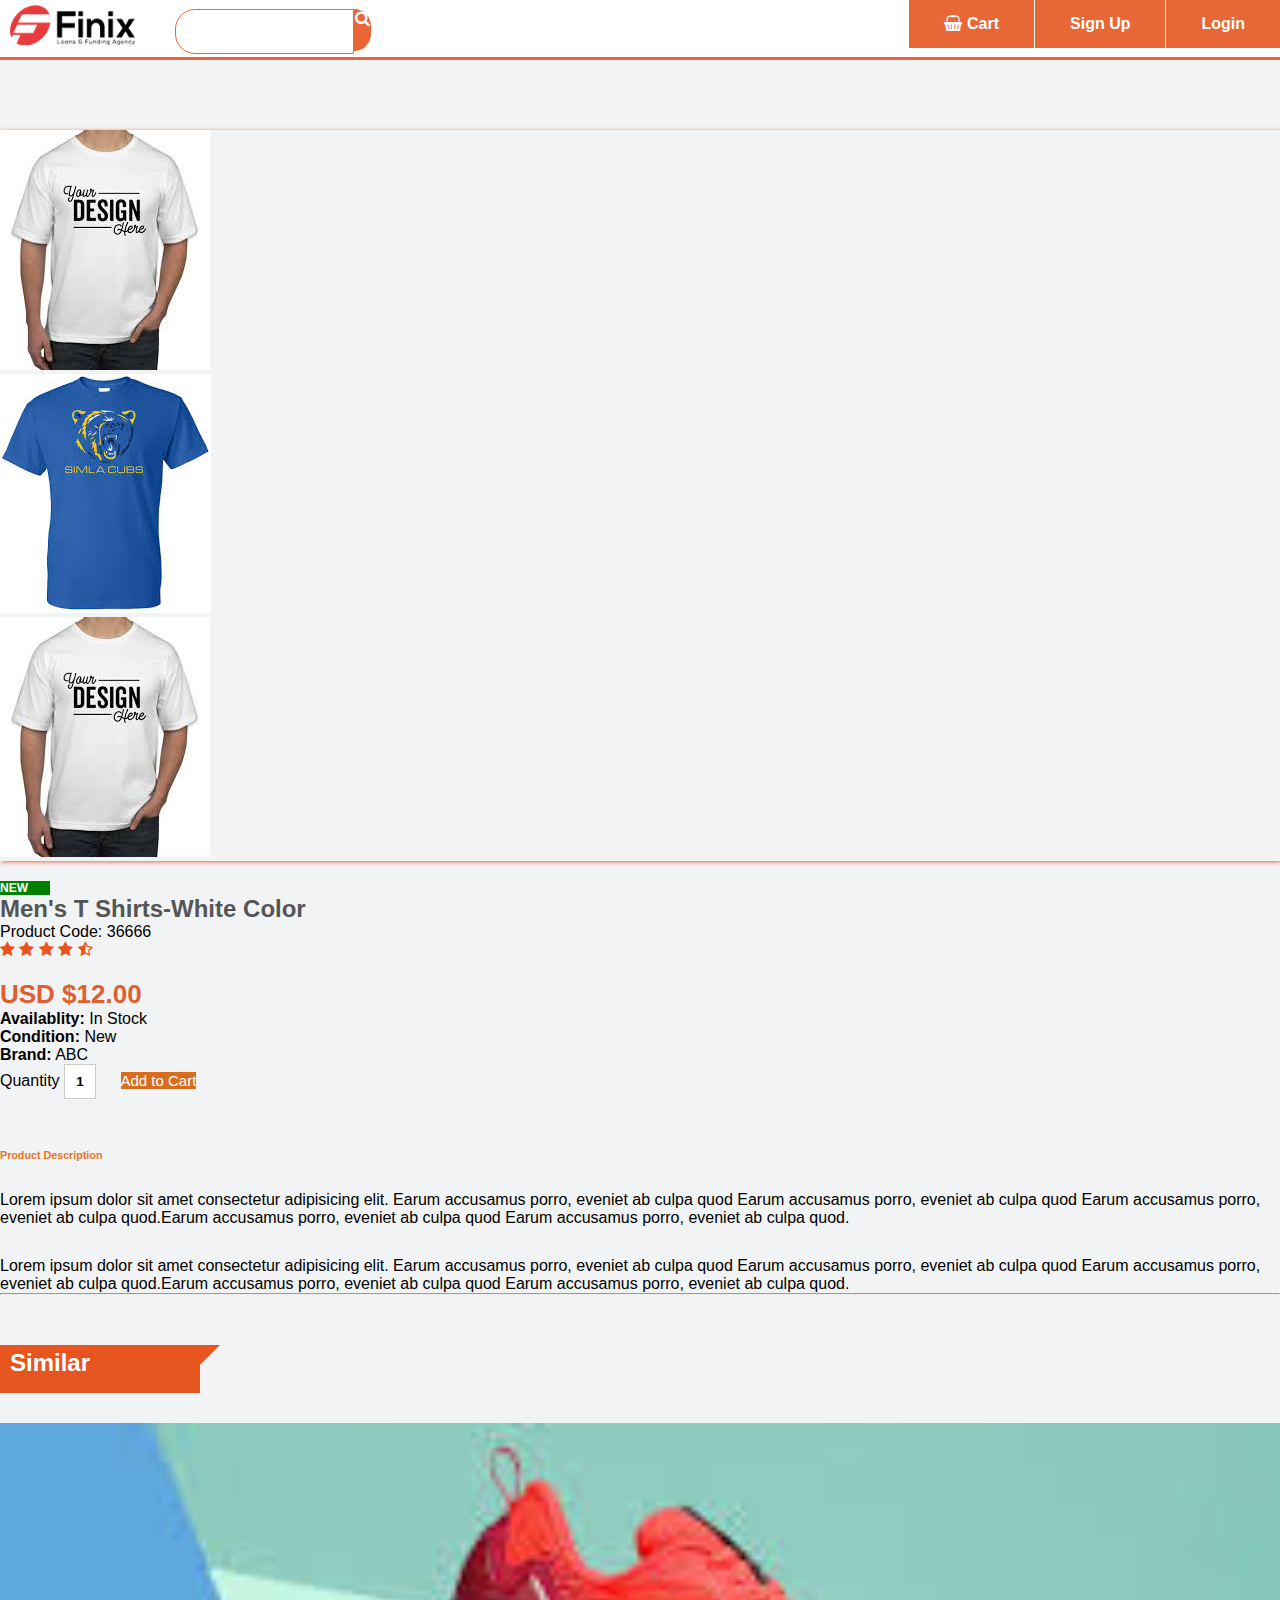
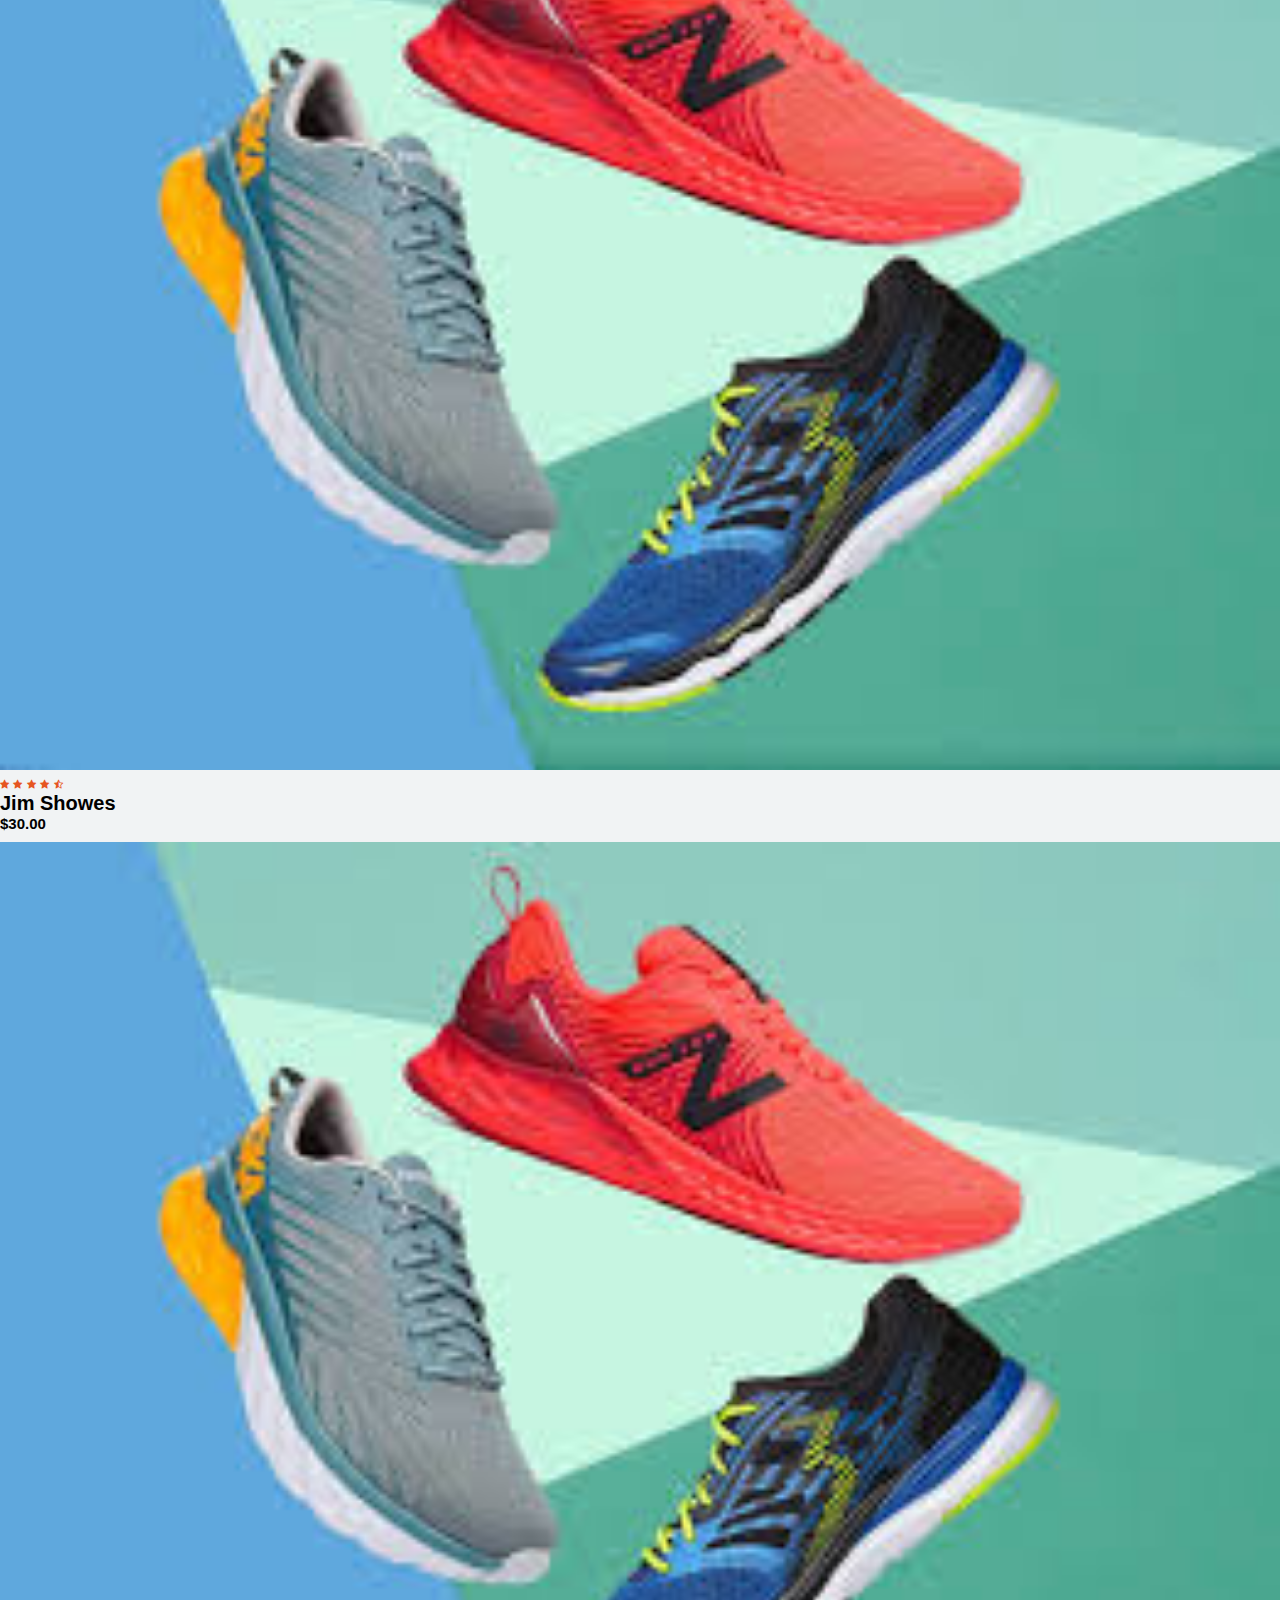
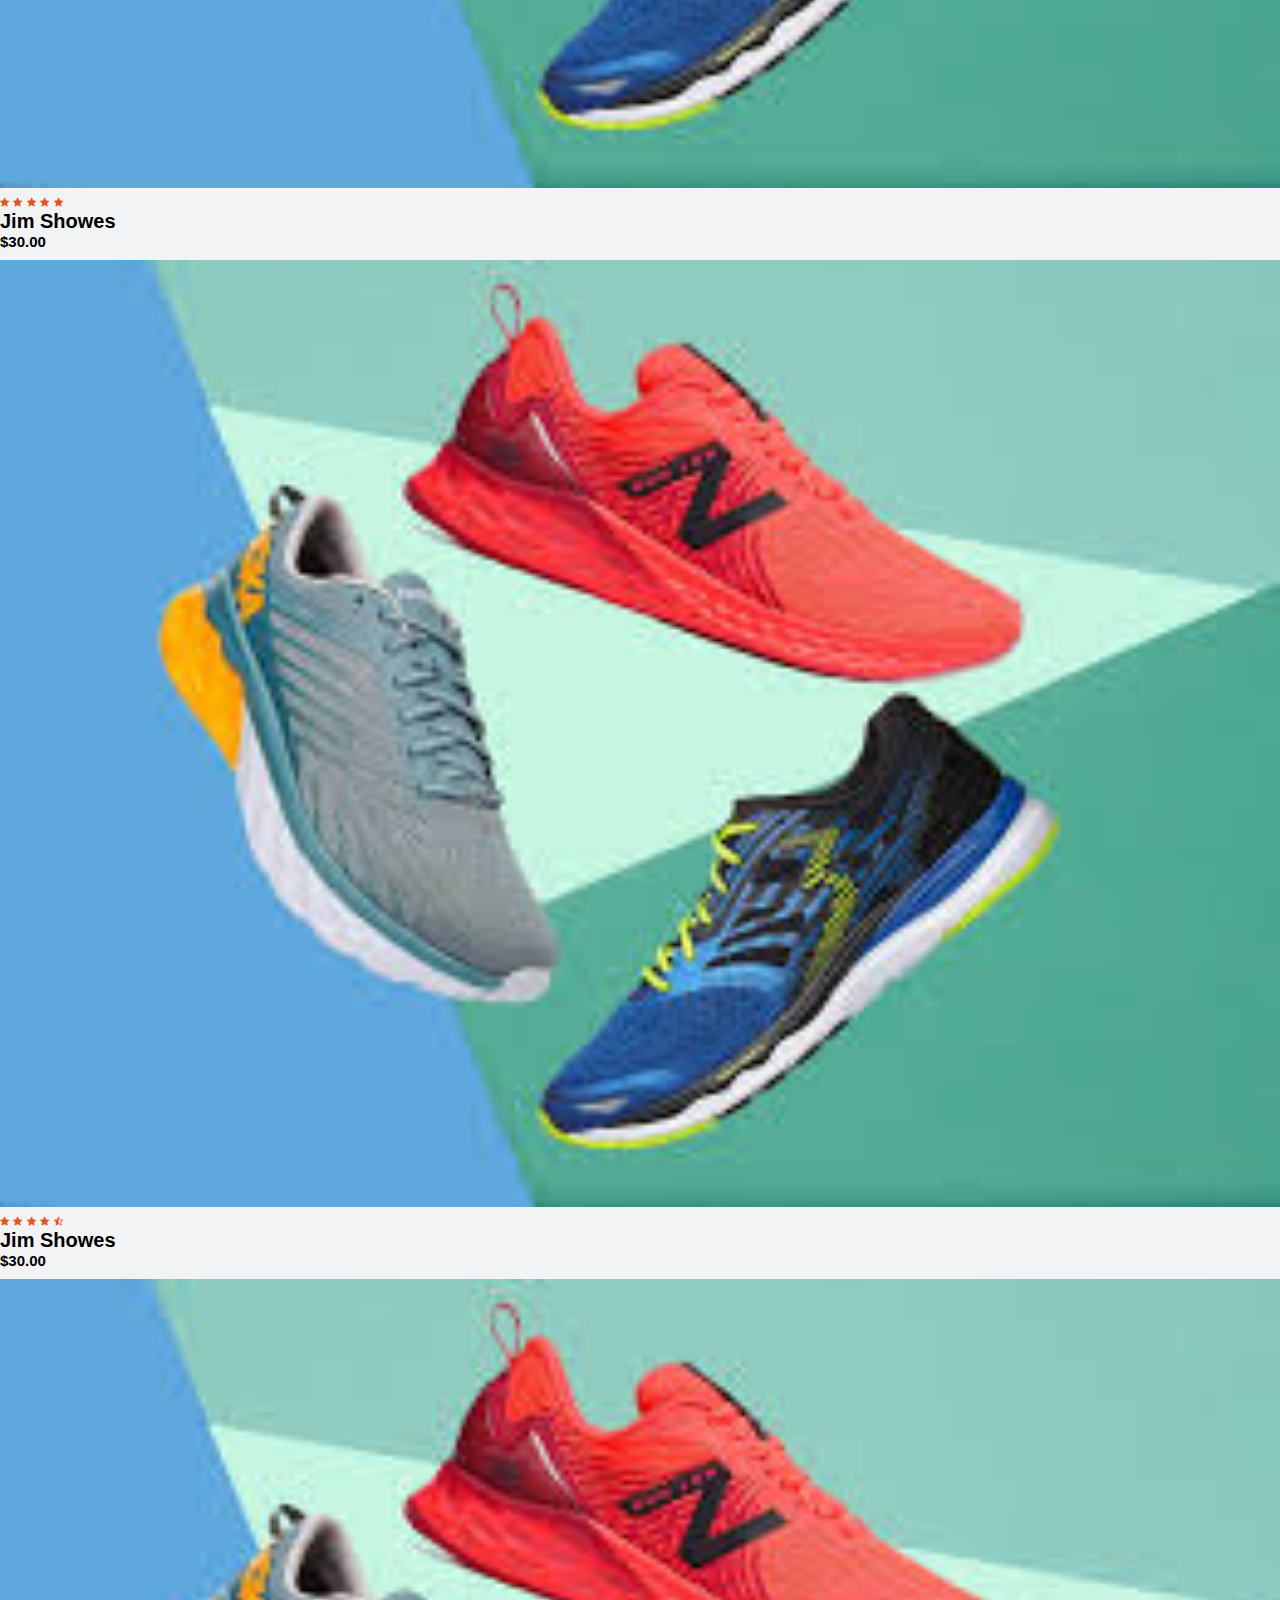
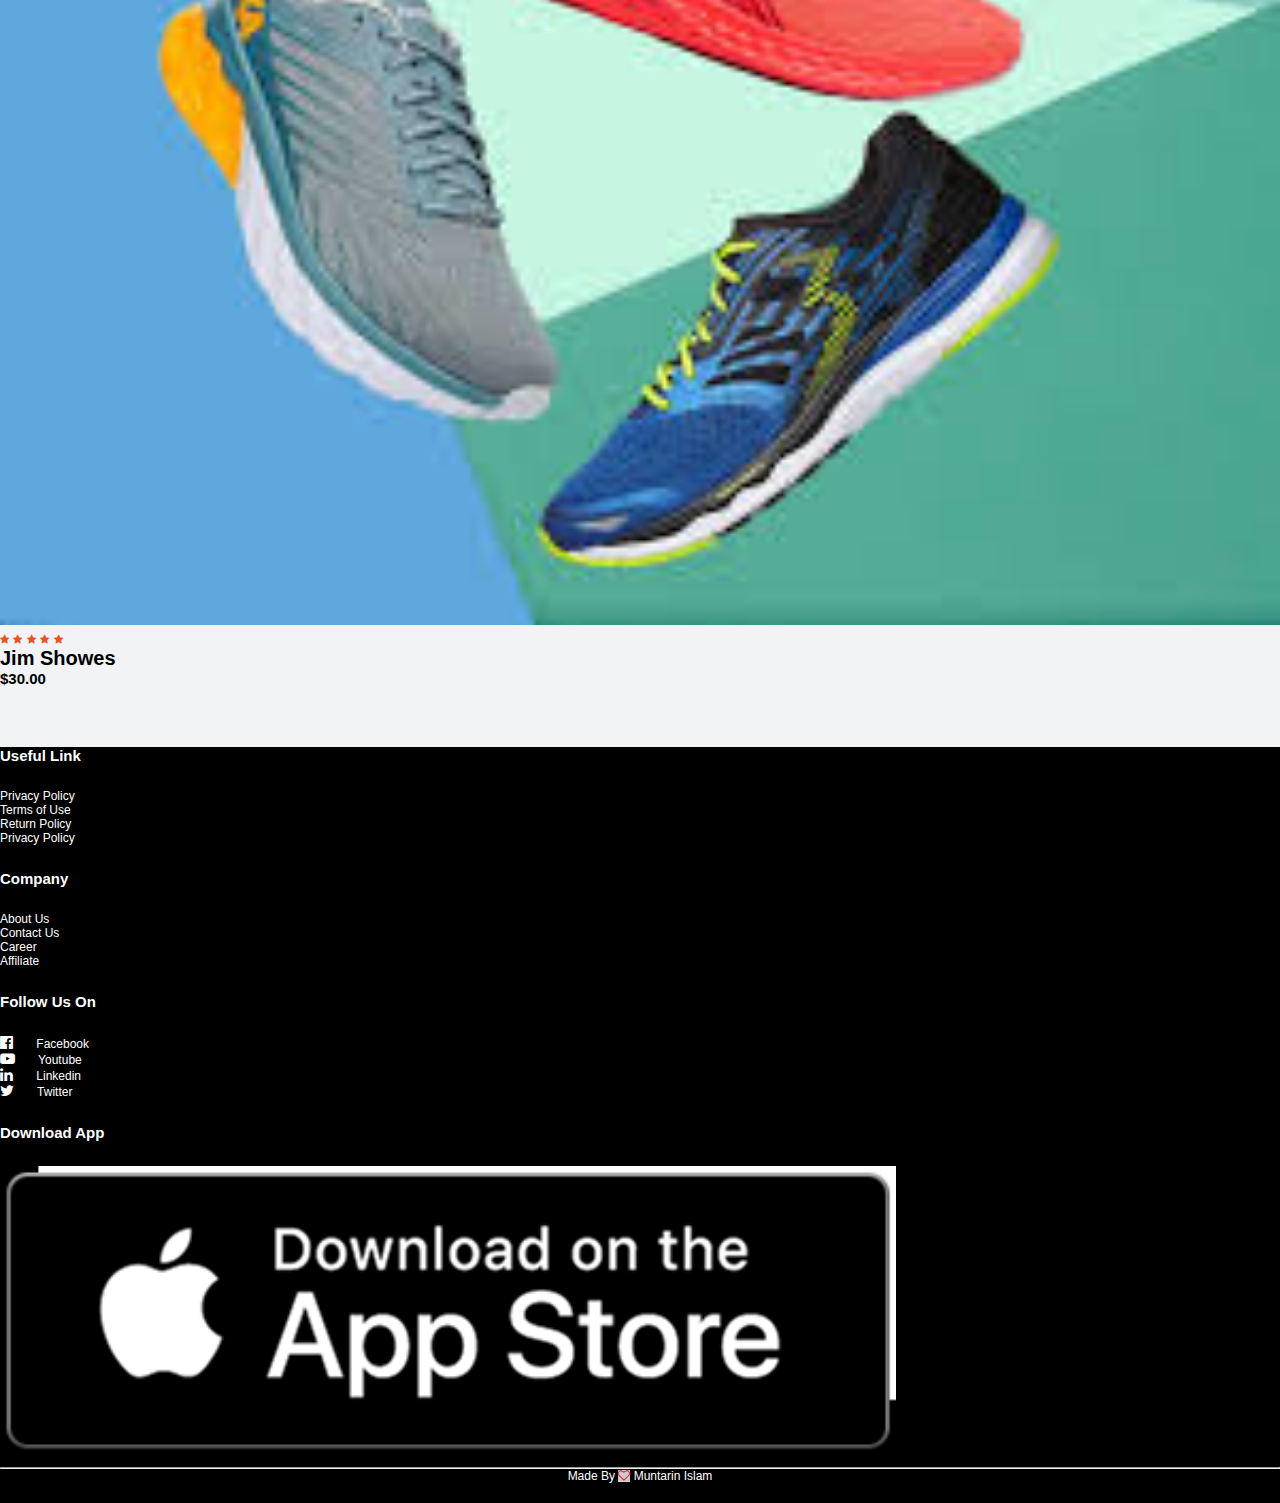
<file: product.html>
<!DOCTYPE html>
<html lang="en">
<head>
    <meta charset="UTF-8">
    <meta name="viewport" content="width=device-width, initial-scale=1.0">
    <link rel="stylesheet" href="style.css">
    <!--Bootstrap CSS-->
    <link rel="stylesheet" href="https://cdn.jsdelivr.net/npm/bootstrap@4.5.3/dist/css/bootstrap.min.css" integrity="sha384-TX8t27EcRE3e/ihU7zmQxVncDAy5uIKz4rEkgIXeMed4M0jlfIDPvg6uqKI2xXr2" crossorigin="anonymous">
    <!--Font Awsome-->
    <link rel="stylesheet" href="https://stackpath.bootstrapcdn.com/font-awesome/4.7.0/css/font-awesome.min.css">

    <title>Product</title>
</head>
<body>
    <div class="top-nav-bar">
        <div class="search-box">
            <i class="fa fa-bars" id="menu-btn" onclick="openmenu()"></i>
            <i class="fa fa-times"id="close-btn" onclick="closemenu()"></i>
            <a href="index.html"><img src="images/logo.png" alt="" class="logo"></a>
            <input type="text" class="form-control">
            <span class="input-group-text"><i class="fa fa-search"></i></span>
        </div>
        <div class="menu-bar">
            <ul>
                <li><a href="#"><i class="fa fa-shopping-basket" ></i>Cart</a></li>
                <li><a href="#">Sign Up</a></li>
                <li><a href="#">Login</a></li>
            </ul>
        </div>
    </div>


    <!--Single product-->
    <section class="single-product">
        <div class="container">
            <div class="row">
                <div class="col-md-3">
                    <div id="product-slider" class="carousel slide carousel-fade" data-ride="carousel">
                        <div class="carousel-inner">
                          <div class="carousel-item active">
                            <img src="images/download2.jfif" class="d-block ">
                          </div>
                          <div class="carousel-item">
                            <img src="images/download3.jfif" class="d-block  " >
                          </div>
                          <div class="carousel-item">
                            <img src="images/download2.jfif" class="d-block ">
                          </div>
                          <a class="carousel-control-prev" href="#product-slider" role="button" data-slide="prev">
                            <span class="carousel-control-prev-icon" aria-hidden="true"></span>
                            <span class="sr-only">Previous</span>
                          </a>
                          <a class="carousel-control-next" href="#product-slider" role="button" data-slide="next">
                            <span class="carousel-control-next-icon" aria-hidden="true"></span>
                            <span class="sr-only">Next</span>
                          </a>
                        </div>
                      </div>
                </div>
                <div class="col-md-9">
                    <p class="new-arrival text-center">NEW</p>
                    <h2>Men's T Shirts-White Color</h2>
                    <p>Product Code: 36666</p>
                    <i class="fa fa-star"></i>
                    <i class="fa fa-star"></i>
                    <i class="fa fa-star"></i>
                    <i class="fa fa-star"></i>
                    <i class="fa fa-star-half-o"></i>
                    <p class="price">USD $12.00</p>
                    <p><b>Availablity:</b> In Stock</p>
                    <p><b>Condition:</b> New</p>
                    <p><b>Brand:</b> ABC</p>
                    <label >Quantity</label>
                    <input type="text" value="1">
                    <button type="button" class="btn btn-primary">Add to Cart</button>
                </div>
            </div>
        </div>
    </section>

    <!--Product Description-->
    <section class="product-description">
        <div class="container">
            <h6>Product Description</h6>
            <p>Lorem ipsum dolor sit amet consectetur adipisicing elit. Earum accusamus porro, eveniet ab culpa quod
                Earum accusamus porro, eveniet ab culpa quod
                Earum accusamus porro, eveniet ab culpa quod.Earum accusamus porro, eveniet ab culpa quod
                Earum accusamus porro, eveniet ab culpa quod.</p>
                <p>Lorem ipsum dolor sit amet consectetur adipisicing elit. Earum accusamus porro, eveniet ab culpa quod
                    Earum accusamus porro, eveniet ab culpa quod
                    Earum accusamus porro, eveniet ab culpa quod.Earum accusamus porro, eveniet ab culpa quod
                    Earum accusamus porro, eveniet ab culpa quod.</p>
                    <hr>
                </div>
                <div class="container">
                    <div class="title-box">
                        <h2>Similar</h2>
                    </div>
                    <div class="row">
                        <div class="col-md-3">
                            <div class="product-top">
                                <img src="images/download5.jfif" alt="">
                                <div class="overlay-right">
                                    <button type="button" class="btn btn-secondary" title="Quick Shop"><i class="fa fa-eye"></i></button>
                                    <button type="button" class="btn btn-secondary" title="Add to Wishlist"><i class="fa fa-heart-o"></i></button>
                                    <button type="button" class="btn btn-secondary" title="Add to Cart"><i class="fa fa-shopping-cart"></i></button>
                                </div>
                            </div>
                            <div class="product-bottom text-center">
                                <i class="fa fa-star"></i>
                                <i class="fa fa-star"></i>
                                <i class="fa fa-star"></i>
                                <i class="fa fa-star"></i>
                                <i class="fa fa-star-half-o"></i>
                                <h3>Jim Showes</h3>
                                <h5>$30.00</h5>
                            </div>
                        </div>
                        <div class="col-md-3">
                            <div class="product-top">
                                <img src="images/download5.jfif" alt="">
                                <div class="overlay-right">
                                    <button type="button" class="btn btn-secondary" title="Quick Shop"><i class="fa fa-eye"></i></button>
                                    <button type="button" class="btn btn-secondary" title="Add to Wishlist"><i class="fa fa-heart-o"></i></button>
                                    <button type="button" class="btn btn-secondary" title="Add to Cart"><i class="fa fa-shopping-cart"></i></button>
                                </div>
                            </div>
                            <div class="product-bottom text-center">
                                <i class="fa fa-star"></i>
                                <i class="fa fa-star"></i>
                                <i class="fa fa-star"></i>
                                <i class="fa fa-star"></i>
                                <i class="fa fa-star"></i>
                                <h3>Jim Showes</h3>
                                <h5>$30.00</h5>
                            </div>
                        </div>
                        <div class="col-md-3">
                            <div class="product-top">
                                <img src="images/download5.jfif" alt="">
                                <div class="overlay-right">
                                    <button type="button" class="btn btn-secondary" title="Quick Shop"><i class="fa fa-eye"></i></button>
                                    <button type="button" class="btn btn-secondary" title="Add to Wishlist"><i class="fa fa-heart-o"></i></button>
                                    <button type="button" class="btn btn-secondary" title="Add to Cart"><i class="fa fa-shopping-cart"></i></button>
                                </div>
                            </div>
                            <div class="product-bottom text-center">
                                <i class="fa fa-star"></i>
                                <i class="fa fa-star"></i>
                                <i class="fa fa-star"></i>
                                <i class="fa fa-star"></i>
                                <i class="fa fa-star-half-o"></i>
                                <h3>Jim Showes</h3>
                                <h5>$30.00</h5>
                            </div>
                        </div>
                        <div class="col-md-3">
                            <div class="product-top">
                                <img src="images/download5.jfif" alt="">
                                <div class="overlay-right">
                                    <button type="button" class="btn btn-secondary" title="Quick Shop"><i class="fa fa-eye"></i></button>
                                    <button type="button" class="btn btn-secondary" title="Add to Wishlist"><i class="fa fa-heart-o"></i></button>
                                    <button type="button" class="btn btn-secondary" title="Add to Cart"><i class="fa fa-shopping-cart"></i></button>
                                </div>
                            </div>
                            <div class="product-bottom text-center">
                                <i class="fa fa-star"></i>
                                <i class="fa fa-star"></i>
                                <i class="fa fa-star"></i>
                                <i class="fa fa-star"></i>
                                <i class="fa fa-star"></i>
                                <h3>Jim Showes</h3>
                                <h5>$30.00</h5>
                            </div>
                        </div>
                    </div>
               </div>
    </section>

      <!--Footer-->
      <section class="footer">
        <div class="container tex-center">
            <div class="row">
                <div class="col-md-3">
                    <h1>Useful Link</h1>
                    <p>Privacy Policy</p>
                    <p>Terms of Use</p>
                    <p>Return Policy</p>
                    <p>Privacy Policy</p>
                </div>
                <div class="col-md-3">
                    <h1>Company</h1>
                    <p>About Us</p>
                    <p>Contact Us</p>
                    <p>Career</p>
                    <p>Affiliate</p>
                </div>
                <div class="col-md-3">
                    <h1> Follow Us On</h1>
                    <p><i class="fa fa-facebook-official"></i> Facebook</p>
                    <p><i class="fa fa-youtube-play"></i> Youtube</p>
                    <p><i class="fa fa-linkedin"></i> Linkedin</p>
                    <p><i class="fa fa-twitter"></i> Twitter</p>
                </div>
                <div class="col-md-3 footer-image">
                   <h1>Download App</h1>
                   <img src="images/v.png">
                </div>
            </div>
            <hr>
            <p class="copyright">Made By <i class="fa fa-heart-o"></i> Muntarin Islam</p>
        </div>
    </section>




    <script src="https://code.jquery.com/jquery-3.5.1.slim.min.js" integrity="sha384-DfXdz2htPH0lsSSs5nCTpuj/zy4C+OGpamoFVy38MVBnE+IbbVYUew+OrCXaRkfj" crossorigin="anonymous"></script>
    <script src="https://cdn.jsdelivr.net/npm/popper.js@1.16.1/dist/umd/popper.min.js" integrity="sha384-9/reFTGAW83EW2RDu2S0VKaIzap3H66lZH81PoYlFhbGU+6BZp6G7niu735Sk7lN" crossorigin="anonymous"></script>
    <script src="https://cdn.jsdelivr.net/npm/bootstrap@4.5.3/dist/js/bootstrap.min.js" integrity="sha384-w1Q4orYjBQndcko6MimVbzY0tgp4pWB4lZ7lr30WKz0vr/aWKhXdBNmNb5D92v7s" crossorigin="anonymous"></script>

    <script src="main.js"></script>
</body>
</file>
<file: style.css>
*{
    margin: 0;
    padding: 0;
}
body{
    background-color: #f1f3f4;
    font-family: sans-serif;
}
.top-nav-bar{
    height: 57px;
    top: 0;
    position: sticky;
    background:#fff;
    border-bottom: 3px solid rgb(233, 102, 55) ;
    margin-bottom: 20px;
    z-index: 2;
}
.search-box .form-control{
    border-top: 3px solid rgb(233, 102, 55) ;
    margin-top: 9px;
    margin-left: 30px;
    border: 1px solid  rgb(233, 102, 55) !important ;
    border-top-left-radius: 20px !important;
    border-bottom-left-radius: 20px !important;
    border-top-right-radius: 0 !important;
    border-bottom-right-radius: 0 !important;
    box-shadow: none !important;
}
.logo{
    height: 40px;
    margin: 5px 10px;
}
.input-group-text{
    background: rgb(233, 102, 55) !important;
    border: 1px solid rgb(233, 102, 55) !important;
    margin: 8.5px 10px 3px 0 !important;
    border-top-left-radius: 0px !important;
    border-bottom-left-radius: 0px !important;
    border-top-right-radius: 20px !important;
    border-bottom-right-radius: 20px !important;
    cursor: pointer;
    
}
.search-box{
    display: inline-flex;
    width: 60%;
}
.fa-search{
    color: #fff;
}
.menu-bar{
    width: 40%;
    height: 57px;
    float: right;
}
.menu-bar ul{
    display: inline-flex;
    float: right;
}
.menu-bar ul li{
    border-left: 1px solid #fff;
    list-style-type: none;
    padding: 15px 35px;
    text-align: center;
    background-color: rgb(233, 102, 55);
    cursor: pointer;
}
.menu-bar ul li a{
    font-size: 16px;
    font-weight: bold;
    color: #fff;
    text-decoration: none;
}
.fa-shopping-basket{
    margin-right: 5px;
}

/*----Side Menu----*/
.side-menu{
    height: 79%;
    width: 15%;
    font-size: 14px;
    float: left;
    z-index: 2;
    background-color: #ddd;
}
.side-menu ul{
    margin-left: 10px;
}
.side-menu ul li{
    list-style-type: none;
    font-weight: bold;
    margin-top: 10px;
    cursor: pointer;
}
.side-menu ul li:hover{
    color: rgb(233, 102, 55);
}
.side-menu ul li ul{
    display: none;
    z-index: 10;
    top: 77px;
}
.side-menu ul li:hover ul{
    display: block;
    height: 400px;
    margin-left: 14%;
    padding: 0 100px 10px 10px;
    position: fixed;
    background: #ececec;
    box-shadow: 1px 1px 4px 1px rgb(233, 102, 55);
}
.fa-angle-right{
    margin-top: 4px;
    margin-right: 8px;
    float: right;
}

/*---Slider CSS---*/
.slider{
    width: 85%;
    margin-left: 15%;
    padding: 0 10px;
}
.carousel{
    box-shadow: 1px 1px 4px rgb(233, 102, 55);
}
.carousel-indicators{
    z-index: 1 !important;
}


#menu-btn,#close-btn{
    font-size: 30px;
    margin: 10px;
    color: rgb(233, 102, 55);
    display: none;
}
@media only screen and (max-width:980px){
    .top-nav-bar{
        height: 118px;
        border-bottom: 0;
    }
    .search-box{
        width: 100%;
    }
    .menu-bar{
        width: 100%;
    }
    .menu-bar ul{
        margin: 10px 0;
        width: 100%;
    }
    .menu-bar ul li{
        height: 57px;
        width: 100%;
    }
}

@media only screen and (max-width:980px){
    .side-menu{
        width: 34%;
        z-index: 20;
        top: 133px;
        position: fixed;
        font-size: 12px;
        display: none;
    }
    .side-menu ul li ul{
        top: 133px;
    }
    .side-menu ul li:hover ul{
        margin-left: 31%;
    }
    #menu-btn{
        display: block;
    }
}
@media only screen and (max-width:980px){
    .slider{
        width: 100%;
        margin-left: 0;
    }
}

/*Feature Categories*/
.feature-categories{
    margin: 50px 0;
}
.feature-categories img{
    width: 100%;
    padding: 20px 0;
    transition: 1s;
    cursor: pointer;
}
.feature-categories img:hover{
    transform: scale(1.1);
}
/*--Sale products--*/
.title-box{
    background: rgb(230, 85, 32);
    color: #fff;
    width: 180px;
    padding: 4px 10px;
    height: 40px;
    margin-bottom: 30px;
    display: flex;
}
.title-box h2{
    font-size: 24px;
}
.title-box::after{
    content: "";
    border-top: 40px solid rgb(230, 85, 32);
    border-right: 40px solid transparent;
    position: absolute;
    display: flex;
    margin-top: -4px;
    margin-left: 170px;
}
/*--Product-top--*/
.product-top img{
    width: 100%;
}
.overlay-right{
    display: block;
    opacity: 0;
    position: absolute;
    top: 10%;
    margin-left:0 ;
    width: 70px;
}
.overlay-right .fa{
    cursor: pointer;
    background-color: #fff;
    color: #000;
    height: 35px;
    width: 35px;
    font-size: 20px;
    padding: 7px;
    margin-top: 5%;
    margin-bottom: 5%;
}
.overlay-right .btn-secondary{
    background: none !important;
    border: none !important;
    box-shadow: none !important;
}
.product-top:hover .overlay-right{
    opacity: 1;
    margin-left: 5%;
    transition: 0.5s;
}

/*--product botttom--*/
.product-bottom .fa{
    color: rgb(230, 85, 32);
    font-size: 10px;
}
.product-bottom h3{
    font-size: 20px;
    font-weight: bold;
}
.product-bottom h5{
    font-size: 15px;
    padding-bottom: 10px;
}
.new-products{
    margin: 50px 0;
}
/*--Feature--*/
.feature{
    margin: 60px 0;
}
.feature img{
    width: 40%;
}
.feature-text{
    margin-top: 2px;
    float: right;
    width: 60%;
    padding-left: 20px;
}
.feature-box{
    padding-top: 20px ;
}

/*--Footer--*/
.footer{
    margin-top: 50px;
    background: #000;
    color: #fff;
}
.footer h1{
    font-size: 15px;
    margin: 25px 0;
}
.footer p{
    font-size: 12px;
}
.copyright{
    margin-bottom: -80px;
    text-align: center;
    font-size: 15px;
    padding-bottom:20px ;
}
.fa-heart-o{
    color: red;
    background-color: #ccc;
}
.footer hr{
    margin-top:10px;
    background-color: #ccc;
  }
  .footer-image img{
      width: 70%;
  }
  .footer .row .fa{
      padding-right: 20px;
      font-size: 15px;
  }

  /*--Single product--*/
.single-product{
    margin-top: 70px;
}
.new-arrival{
    background: green;
    width: 50px;
    color: white;
    font-size: 12px;
    font-weight: bold;
    margin-top: 20px;
}
.col-md-9 h2{
    color: #555;
}
.single-product .fa{
    color: rgb(235, 84, 29);
}
.single-product .price{
    color: rgb(224, 94, 47);
    font-size: 26px;
    font-weight: bold;
    padding-top: 20px;
}
.single-product input{
    border: 1px solid #ccc;
    font-weight: bold;
    height: 33px;
    text-align: center;
    width: 30px;
}
.single-product .btn-primary{
    background: rgb(218, 108, 30) !important;
    color: #fff;
    font-size: 15px;
    margin-left: 20px;
    border: none;
    box-shadow: none !important;
}
/*--product-description--*/
.product-description h6{
    margin-top: 50px;
    color: rgb(231, 117, 36);
} 
.product-description p{
    margin-top: 30px;
}
.product-description hr{
    margin-bottom: 50px;
}
</file>
